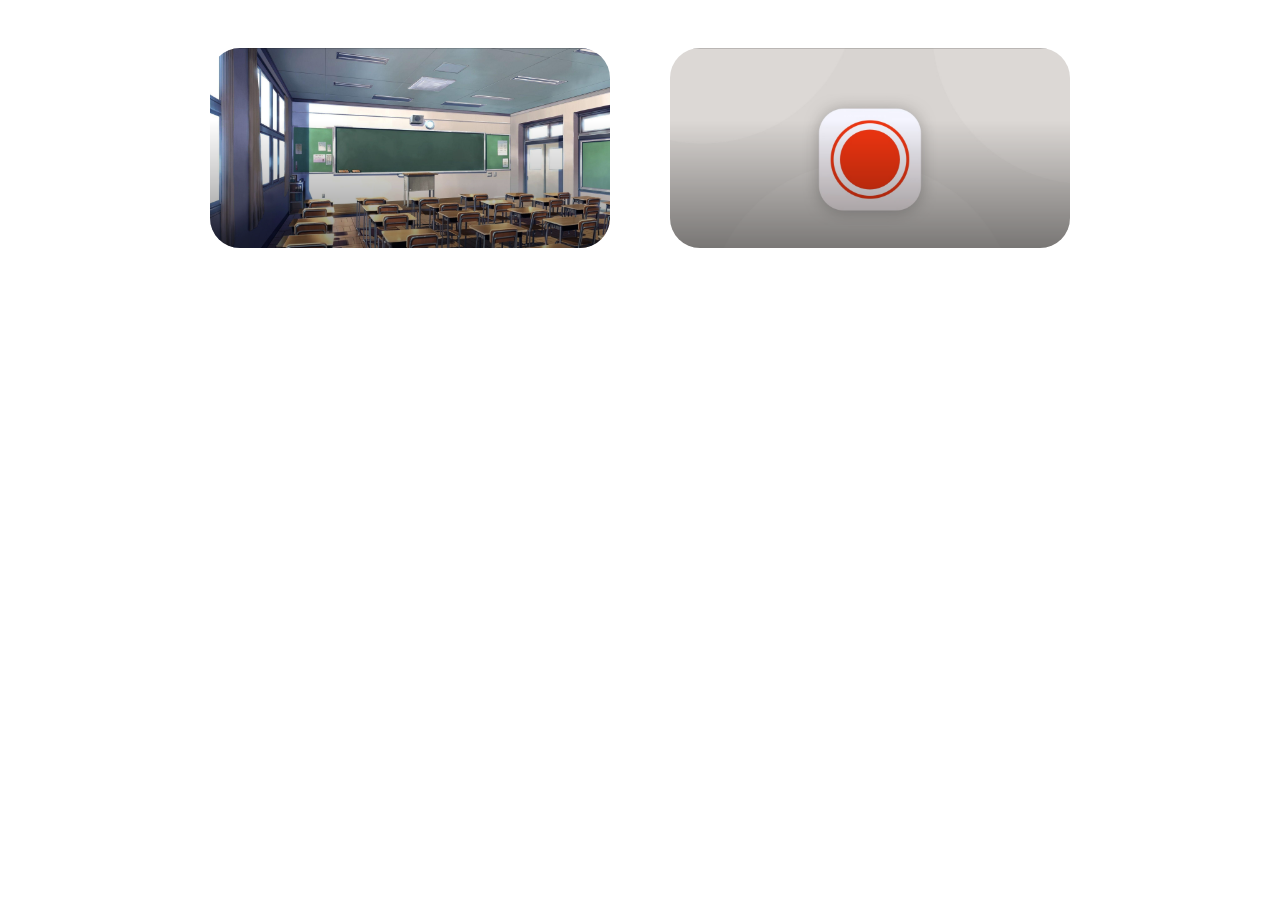
<file: index.html>
<!DOCTYPE html>
<html lang="fa-IR">
<head>
    <meta charset="UTF-8">
    <meta name="viewport" content="width=device-width, initial-scale=1.0">
    <link rel="stylesheet" href="style.css">
    <title></title>
</head>
<body>
<div class="flex-link-container">
    <a class="flex-link-item" href="teacher_link.html"><img  src="pictures/2.jpg"><div class="gradiant"></div><div class="text">Teachers</div></a>
    <a class="flex-link-item" href="course-link.html"> <img  src="pictures/1.jpg"><div class="gradiant"></div><div class="text">Records Link</div></a>
</div>

</body>
</html>
</file>
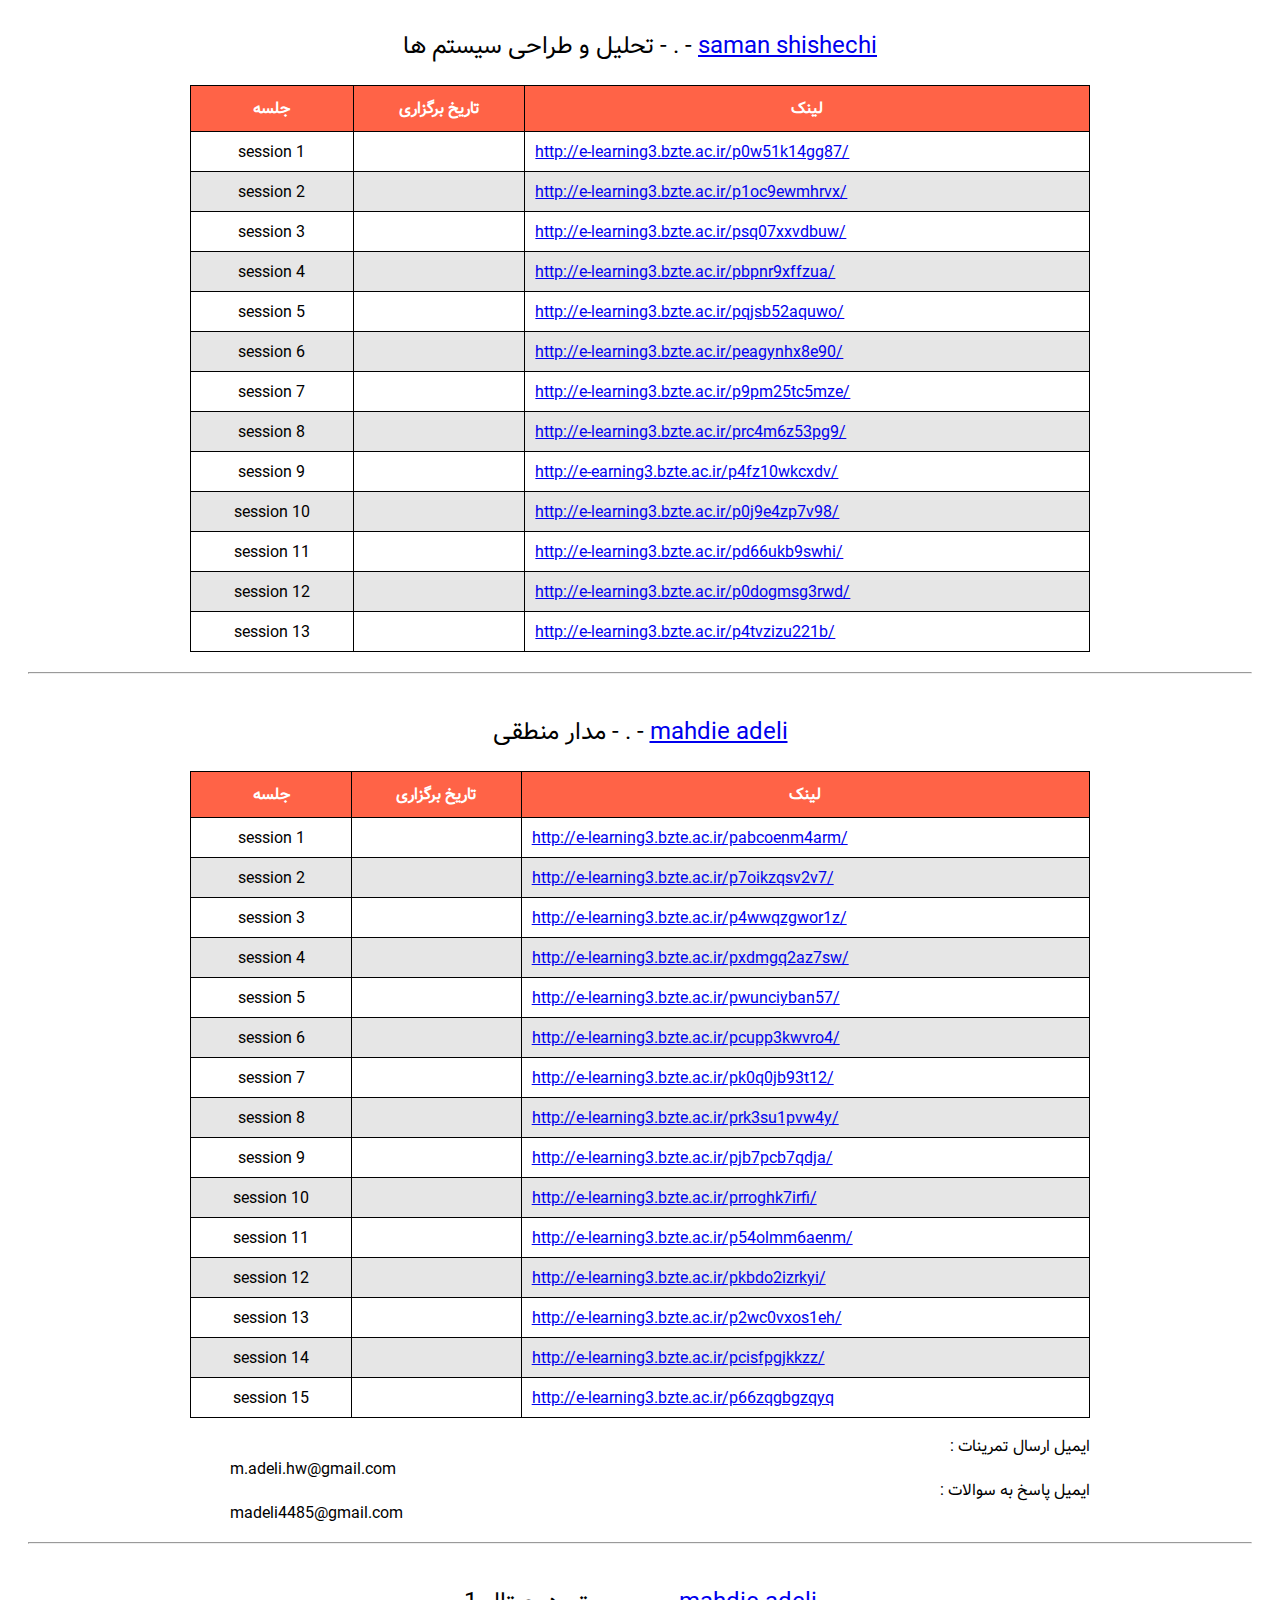
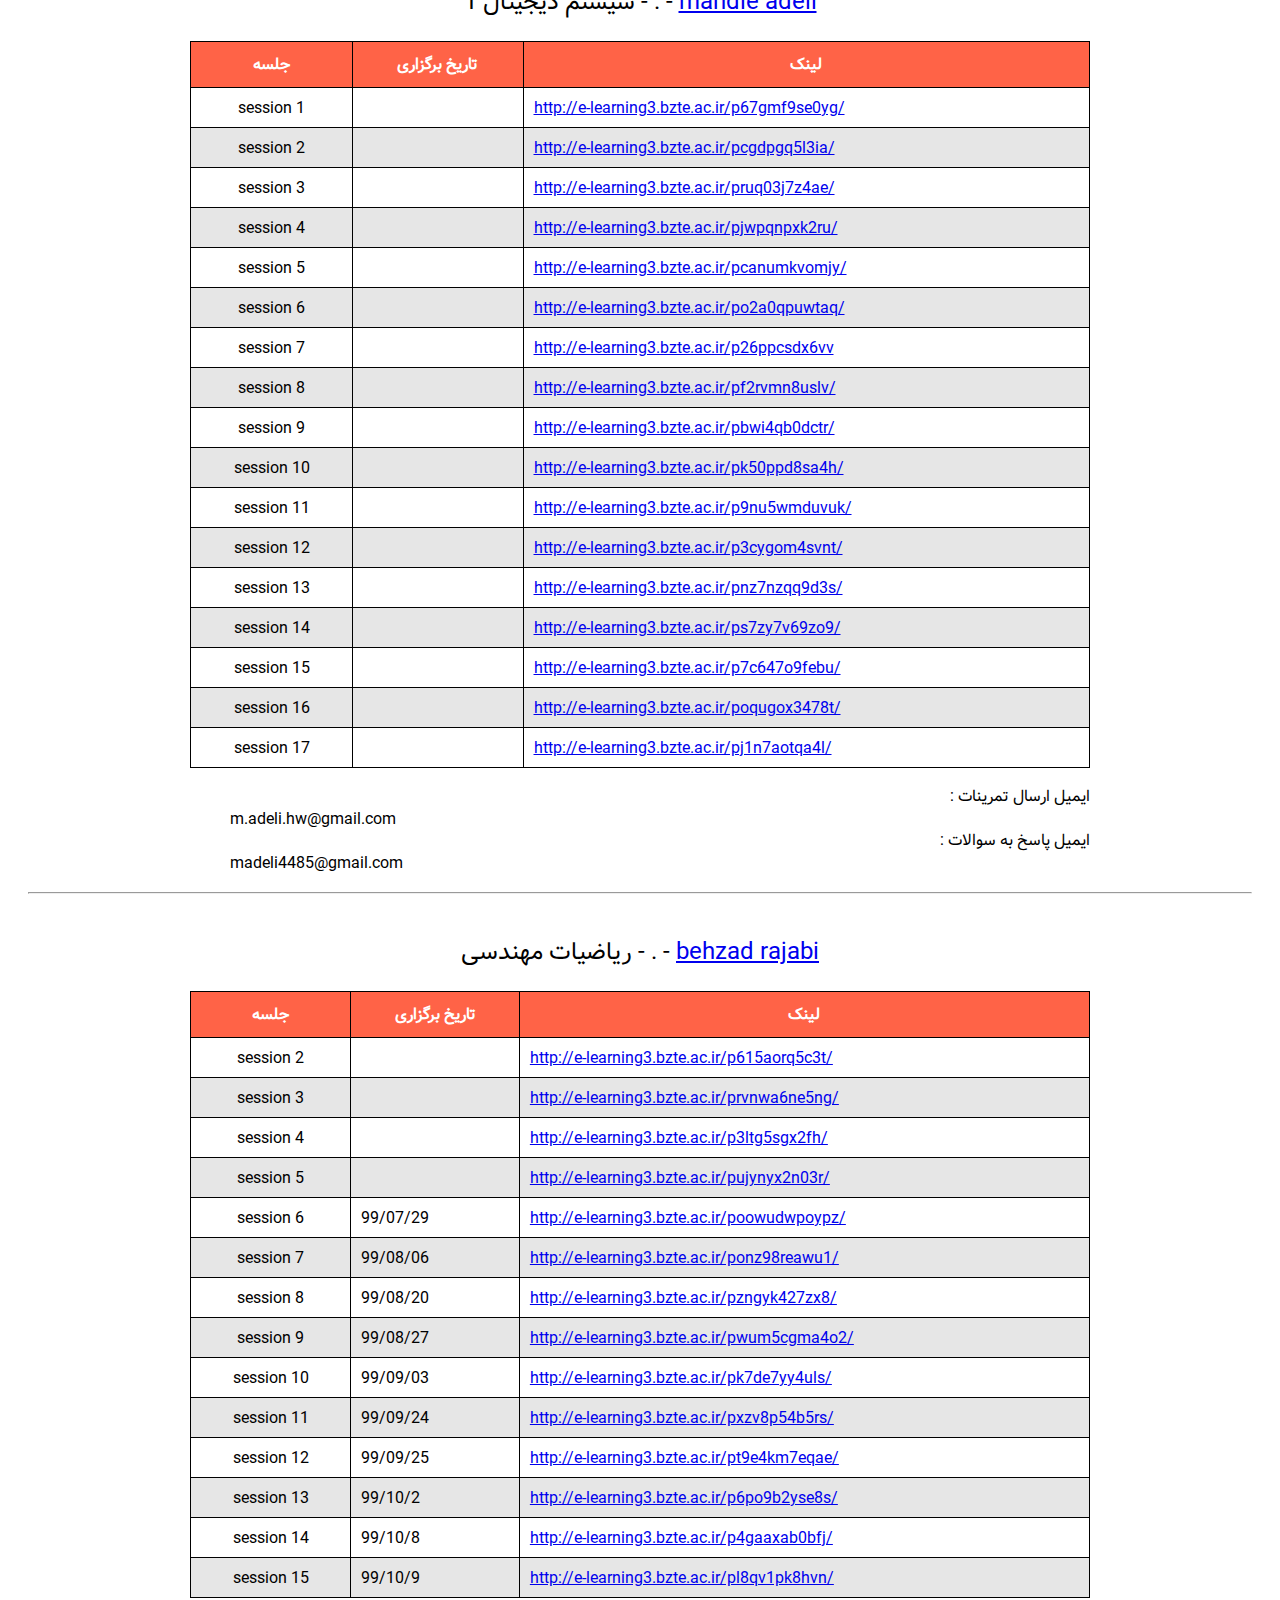
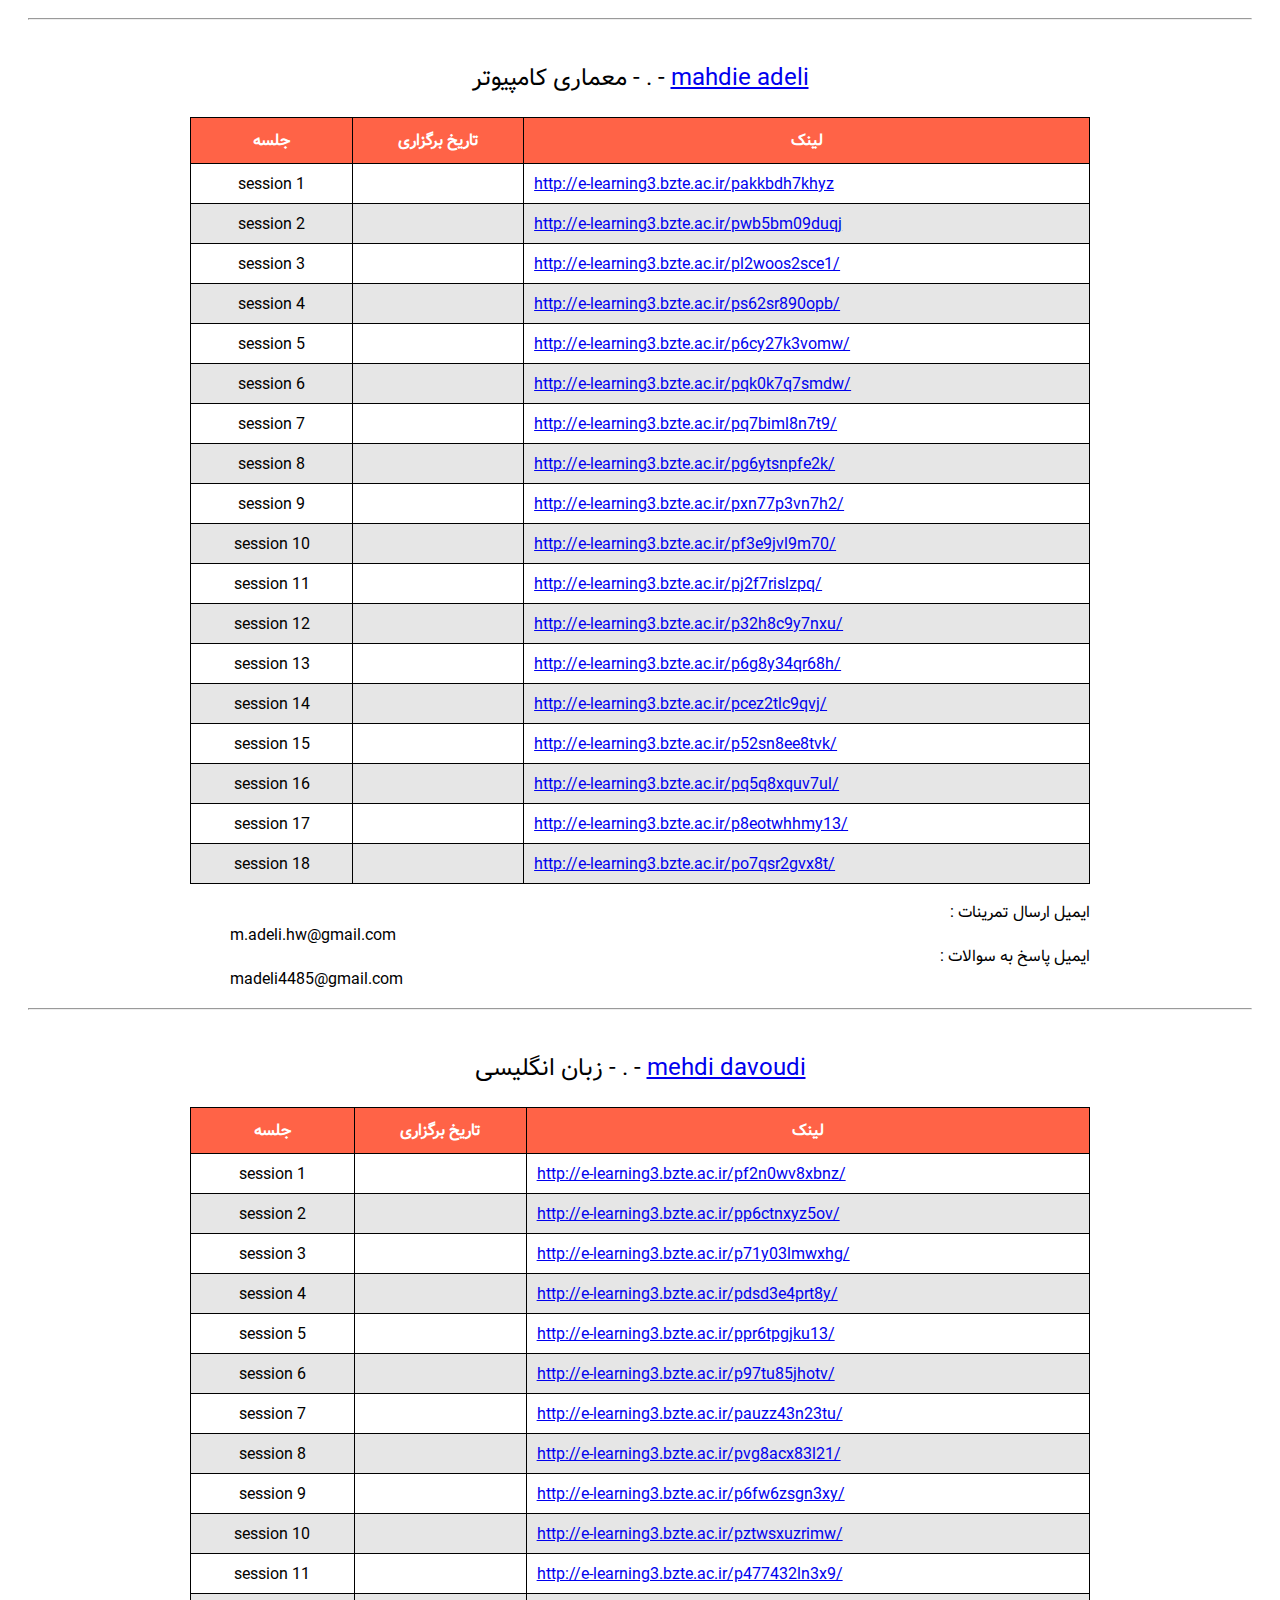
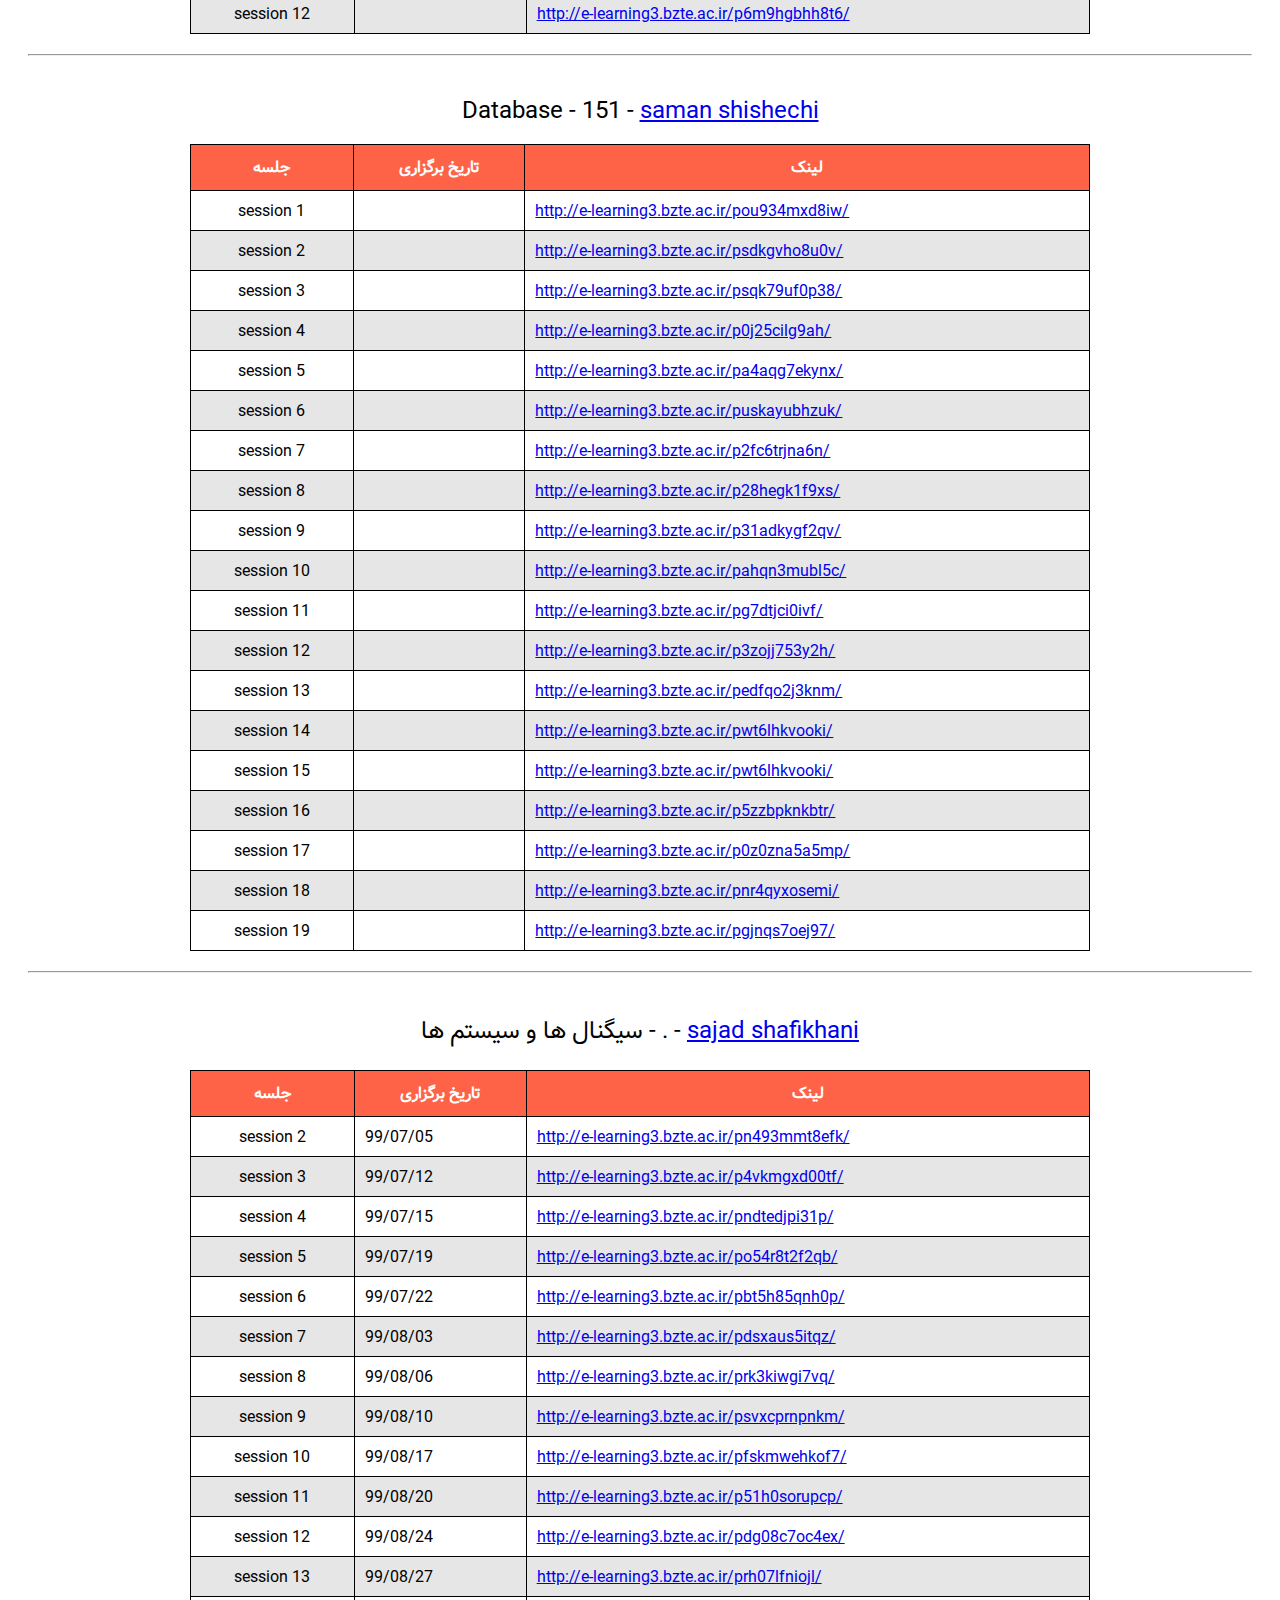
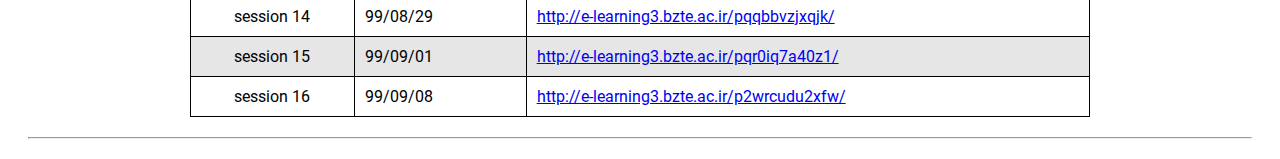
<file: course-link.html>
<!DOCTYPE html>
<html lang="en">
<head>
    <meta charset="UTF-8">
    <meta name="viewport" content="width=device-width, initial-scale=1.0">
    <link rel="stylesheet" href="style.css" type="text/css">
    <title>Teachers Link</title>
</head>
<body>
    <table id='1' ><caption><span class='course-name'>تحلیل  و  طراحی سیستم ها</span> - <span>.</span> - <a href=' http://e-learning3.bzte.ac.ir/samanshishechi/ '><span class='teacher'>saman shishechi </span></a></caption><thead>
    <tr>
        <th>جلسه</th>
        <th>تاریخ برگزاری</th>
        <th>لینک</th>
    </tr>
</thead><tbody><tr>
            <td>session 1</td>
            <td></td>
            <td><a href="http://e-learning3.bzte.ac.ir/p0w51k14gg87/">http://e-learning3.bzte.ac.ir/p0w51k14gg87/</a></td>
        </tr><tr>
            <td>session 2</td>
            <td></td>
            <td><a href="http://e-learning3.bzte.ac.ir/p1oc9ewmhrvx/">http://e-learning3.bzte.ac.ir/p1oc9ewmhrvx/</a></td>
        </tr><tr>
            <td>session 3</td>
            <td></td>
            <td><a href="http://e-learning3.bzte.ac.ir/psq07xxvdbuw/">http://e-learning3.bzte.ac.ir/psq07xxvdbuw/</a></td>
        </tr><tr>
            <td>session 4</td>
            <td></td>
            <td><a href="http://e-learning3.bzte.ac.ir/pbpnr9xffzua/">http://e-learning3.bzte.ac.ir/pbpnr9xffzua/</a></td>
        </tr><tr>
            <td>session 5</td>
            <td></td>
            <td><a href="http://e-learning3.bzte.ac.ir/pqjsb52aquwo/">http://e-learning3.bzte.ac.ir/pqjsb52aquwo/</a></td>
        </tr><tr>
            <td>session 6</td>
            <td></td>
            <td><a href="http://e-learning3.bzte.ac.ir/peagynhx8e90/">http://e-learning3.bzte.ac.ir/peagynhx8e90/</a></td>
        </tr><tr>
            <td>session 7</td>
            <td></td>
            <td><a href="http://e-learning3.bzte.ac.ir/p9pm25tc5mze/">http://e-learning3.bzte.ac.ir/p9pm25tc5mze/</a></td>
        </tr><tr>
            <td>session 8</td>
            <td></td>
            <td><a href="http://e-learning3.bzte.ac.ir/prc4m6z53pg9/">http://e-learning3.bzte.ac.ir/prc4m6z53pg9/</a></td>
        </tr><tr>
            <td>session 9</td>
            <td></td>
            <td><a href="http://e-earning3.bzte.ac.ir/p4fz10wkcxdv/">http://e-earning3.bzte.ac.ir/p4fz10wkcxdv/</a></td>
        </tr><tr>
            <td>session 10</td>
            <td></td>
            <td><a href="http://e-learning3.bzte.ac.ir/p0j9e4zp7v98/">http://e-learning3.bzte.ac.ir/p0j9e4zp7v98/</a></td>
        </tr><tr>
            <td>session 11</td>
            <td></td>
            <td><a href="http://e-learning3.bzte.ac.ir/pd66ukb9swhi/">http://e-learning3.bzte.ac.ir/pd66ukb9swhi/</a></td>
        </tr><tr>
            <td>session 12</td>
            <td></td>
            <td><a href="http://e-learning3.bzte.ac.ir/p0dogmsg3rwd/">http://e-learning3.bzte.ac.ir/p0dogmsg3rwd/</a></td>
        </tr><tr>
            <td>session 13</td>
            <td></td>
            <td><a href="http://e-learning3.bzte.ac.ir/p4tvzizu221b/">http://e-learning3.bzte.ac.ir/p4tvzizu221b/</a></td>
        </tr></tbody></table><hr><table id='2' ><caption><span class='course-name'>مدار منطقی</span> - <span>.</span> - <a href=' http://e-learning3.bzte.ac.ir/mahdieadeli/'><span class='teacher'>mahdie adeli </span></a></caption><thead>
    <tr>
        <th>جلسه</th>
        <th>تاریخ برگزاری</th>
        <th>لینک</th>
    </tr>
</thead><tbody><tr>
            <td>session 1</td>
            <td></td>
            <td><a href="http://e-learning3.bzte.ac.ir/pabcoenm4arm/">http://e-learning3.bzte.ac.ir/pabcoenm4arm/</a></td>
        </tr><tr>
            <td>session 2</td>
            <td></td>
            <td><a href="http://e-learning3.bzte.ac.ir/p7oikzqsv2v7/">http://e-learning3.bzte.ac.ir/p7oikzqsv2v7/</a></td>
        </tr><tr>
            <td>session 3</td>
            <td></td>
            <td><a href="http://e-learning3.bzte.ac.ir/p4wwqzgwor1z/">http://e-learning3.bzte.ac.ir/p4wwqzgwor1z/</a></td>
        </tr><tr>
            <td>session 4</td>
            <td></td>
            <td><a href="http://e-learning3.bzte.ac.ir/pxdmgq2az7sw/">http://e-learning3.bzte.ac.ir/pxdmgq2az7sw/</a></td>
        </tr><tr>
            <td>session 5</td>
            <td></td>
            <td><a href="http://e-learning3.bzte.ac.ir/pwunciyban57/">http://e-learning3.bzte.ac.ir/pwunciyban57/</a></td>
        </tr><tr>
            <td>session 6</td>
            <td></td>
            <td><a href="http://e-learning3.bzte.ac.ir/pcupp3kwvro4/">http://e-learning3.bzte.ac.ir/pcupp3kwvro4/</a></td>
        </tr><tr>
            <td>session 7</td>
            <td></td>
            <td><a href="http://e-learning3.bzte.ac.ir/pk0q0jb93t12/">http://e-learning3.bzte.ac.ir/pk0q0jb93t12/</a></td>
        </tr><tr>
            <td>session 8</td>
            <td></td>
            <td><a href="http://e-learning3.bzte.ac.ir/prk3su1pvw4y/">http://e-learning3.bzte.ac.ir/prk3su1pvw4y/</a></td>
        </tr><tr>
            <td>session 9</td>
            <td></td>
            <td><a href="http://e-learning3.bzte.ac.ir/pjb7pcb7qdja/">http://e-learning3.bzte.ac.ir/pjb7pcb7qdja/</a></td>
        </tr><tr>
            <td>session 10</td>
            <td></td>
            <td><a href="http://e-learning3.bzte.ac.ir/prroghk7irfi/">http://e-learning3.bzte.ac.ir/prroghk7irfi/</a></td>
        </tr><tr>
            <td>session 11</td>
            <td></td>
            <td><a href="http://e-learning3.bzte.ac.ir/p54olmm6aenm/">http://e-learning3.bzte.ac.ir/p54olmm6aenm/</a></td>
        </tr><tr>
            <td>session 12</td>
            <td></td>
            <td><a href="http://e-learning3.bzte.ac.ir/pkbdo2izrkyi/">http://e-learning3.bzte.ac.ir/pkbdo2izrkyi/</a></td>
        </tr><tr>
            <td>session 13</td>
            <td></td>
            <td><a href="http://e-learning3.bzte.ac.ir/p2wc0vxos1eh/">http://e-learning3.bzte.ac.ir/p2wc0vxos1eh/</a></td>
        </tr><tr>
            <td>session 14</td>
            <td></td>
            <td><a href="http://e-learning3.bzte.ac.ir/pcisfpgjkkzz/">http://e-learning3.bzte.ac.ir/pcisfpgjkkzz/</a></td>
        </tr><tr>
            <td>session 15</td>
            <td></td>
            <td><a href="http://e-learning3.bzte.ac.ir/p66zqgbgzqyq">http://e-learning3.bzte.ac.ir/p66zqgbgzqyq</a></td>
        </tr></tbody></table><div class='tfoot'><dl><dt dir='rtl' >ایمیل ارسال تمرینات  :</dt><dd> m.adeli.hw@gmail.com </dd><dt dir='rtl' > ايميل پاسخ به سوالات  :</dt><dd> madeli4485@gmail.com</dd></dl></div><hr><table id='3' ><caption><span class='course-name'>سیستم دیجیتال 1</span> - <span>.</span> - <a href=' http://e-learning3.bzte.ac.ir/mahdieadeli/'><span class='teacher'>mahdie adeli </span></a></caption><thead>
    <tr>
        <th>جلسه</th>
        <th>تاریخ برگزاری</th>
        <th>لینک</th>
    </tr>
</thead><tbody><tr>
            <td>session 1</td>
            <td></td>
            <td><a href="http://e-learning3.bzte.ac.ir/p67gmf9se0yg/">http://e-learning3.bzte.ac.ir/p67gmf9se0yg/</a></td>
        </tr><tr>
            <td>session 2</td>
            <td></td>
            <td><a href="http://e-learning3.bzte.ac.ir/pcgdpgq5l3ia/">http://e-learning3.bzte.ac.ir/pcgdpgq5l3ia/</a></td>
        </tr><tr>
            <td>session 3</td>
            <td></td>
            <td><a href="http://e-learning3.bzte.ac.ir/pruq03j7z4ae/">http://e-learning3.bzte.ac.ir/pruq03j7z4ae/</a></td>
        </tr><tr>
            <td>session 4</td>
            <td></td>
            <td><a href="http://e-learning3.bzte.ac.ir/pjwpqnpxk2ru/">http://e-learning3.bzte.ac.ir/pjwpqnpxk2ru/</a></td>
        </tr><tr>
            <td>session 5</td>
            <td></td>
            <td><a href="http://e-learning3.bzte.ac.ir/pcanumkvomjy/">http://e-learning3.bzte.ac.ir/pcanumkvomjy/</a></td>
        </tr><tr>
            <td>session 6</td>
            <td></td>
            <td><a href="http://e-learning3.bzte.ac.ir/po2a0qpuwtaq/">http://e-learning3.bzte.ac.ir/po2a0qpuwtaq/</a></td>
        </tr><tr>
            <td>session 7</td>
            <td></td>
            <td><a href="http://e-learning3.bzte.ac.ir/p26ppcsdx6vv">http://e-learning3.bzte.ac.ir/p26ppcsdx6vv</a></td>
        </tr><tr>
            <td>session 8</td>
            <td></td>
            <td><a href="http://e-learning3.bzte.ac.ir/pf2rvmn8uslv/">http://e-learning3.bzte.ac.ir/pf2rvmn8uslv/</a></td>
        </tr><tr>
            <td>session 9</td>
            <td></td>
            <td><a href="http://e-learning3.bzte.ac.ir/pbwi4qb0dctr/">http://e-learning3.bzte.ac.ir/pbwi4qb0dctr/</a></td>
        </tr><tr>
            <td>session 10</td>
            <td></td>
            <td><a href="http://e-learning3.bzte.ac.ir/pk50ppd8sa4h/">http://e-learning3.bzte.ac.ir/pk50ppd8sa4h/</a></td>
        </tr><tr>
            <td>session 11</td>
            <td></td>
            <td><a href="http://e-learning3.bzte.ac.ir/p9nu5wmduvuk/">http://e-learning3.bzte.ac.ir/p9nu5wmduvuk/</a></td>
        </tr><tr>
            <td>session 12</td>
            <td></td>
            <td><a href="http://e-learning3.bzte.ac.ir/p3cygom4svnt/">http://e-learning3.bzte.ac.ir/p3cygom4svnt/</a></td>
        </tr><tr>
            <td>session 13</td>
            <td></td>
            <td><a href="http://e-learning3.bzte.ac.ir/pnz7nzqq9d3s/">http://e-learning3.bzte.ac.ir/pnz7nzqq9d3s/</a></td>
        </tr><tr>
            <td>session 14</td>
            <td></td>
            <td><a href="http://e-learning3.bzte.ac.ir/ps7zy7v69zo9/">http://e-learning3.bzte.ac.ir/ps7zy7v69zo9/</a></td>
        </tr><tr>
            <td>session 15</td>
            <td></td>
            <td><a href="http://e-learning3.bzte.ac.ir/p7c647o9febu/">http://e-learning3.bzte.ac.ir/p7c647o9febu/</a></td>
        </tr><tr>
            <td>session 16</td>
            <td></td>
            <td><a href="http://e-learning3.bzte.ac.ir/poqugox3478t/">http://e-learning3.bzte.ac.ir/poqugox3478t/</a></td>
        </tr><tr>
            <td>session 17</td>
            <td></td>
            <td><a href="http://e-learning3.bzte.ac.ir/pj1n7aotqa4l/">http://e-learning3.bzte.ac.ir/pj1n7aotqa4l/</a></td>
        </tr></tbody></table><div class='tfoot'><dl><dt dir='rtl' >ایمیل ارسال تمرینات  :</dt><dd> m.adeli.hw@gmail.com </dd><dt dir='rtl' > ايميل پاسخ به سوالات  :</dt><dd> madeli4485@gmail.com</dd></dl></div><hr><table id='4' ><caption><span class='course-name'>ریاضیات مهندسی</span> - <span>.</span> - <a href=' http://e-learning3.bzte.ac.ir/behzadrajabi/'><span class='teacher'>behzad rajabi </span></a></caption><thead>
    <tr>
        <th>جلسه</th>
        <th>تاریخ برگزاری</th>
        <th>لینک</th>
    </tr>
</thead><tbody><tr>
            <td>session 2</td>
            <td></td>
            <td><a href="http://e-learning3.bzte.ac.ir/p615aorq5c3t/">http://e-learning3.bzte.ac.ir/p615aorq5c3t/</a></td>
        </tr><tr>
            <td>session 3</td>
            <td></td>
            <td><a href="http://e-learning3.bzte.ac.ir/prvnwa6ne5ng/">http://e-learning3.bzte.ac.ir/prvnwa6ne5ng/</a></td>
        </tr><tr>
            <td>session 4</td>
            <td></td>
            <td><a href="http://e-learning3.bzte.ac.ir/p3ltg5sgx2fh/">http://e-learning3.bzte.ac.ir/p3ltg5sgx2fh/</a></td>
        </tr><tr>
            <td>session 5</td>
            <td></td>
            <td><a href="http://e-learning3.bzte.ac.ir/pujynyx2n03r/">http://e-learning3.bzte.ac.ir/pujynyx2n03r/</a></td>
        </tr><tr>
            <td>session 6</td>
            <td>99/07/29</td>
            <td><a href="http://e-learning3.bzte.ac.ir/poowudwpoypz/">http://e-learning3.bzte.ac.ir/poowudwpoypz/</a></td>
        </tr><tr>
            <td>session 7</td>
            <td>99/08/06</td>
            <td><a href="http://e-learning3.bzte.ac.ir/ponz98reawu1/">http://e-learning3.bzte.ac.ir/ponz98reawu1/</a></td>
        </tr><tr>
            <td>session 8</td>
            <td>99/08/20</td>
            <td><a href="http://e-learning3.bzte.ac.ir/pzngyk427zx8/">http://e-learning3.bzte.ac.ir/pzngyk427zx8/</a></td>
        </tr><tr>
            <td>session 9</td>
            <td>99/08/27</td>
            <td><a href="http://e-learning3.bzte.ac.ir/pwum5cgma4o2/">http://e-learning3.bzte.ac.ir/pwum5cgma4o2/</a></td>
        </tr><tr>
            <td>session 10</td>
            <td>99/09/03</td>
            <td><a href="http://e-learning3.bzte.ac.ir/pk7de7yy4uls/">http://e-learning3.bzte.ac.ir/pk7de7yy4uls/</a></td>
        </tr><tr>
            <td>session 11</td>
            <td>99/09/24</td>
            <td><a href="http://e-learning3.bzte.ac.ir/pxzv8p54b5rs/">http://e-learning3.bzte.ac.ir/pxzv8p54b5rs/</a></td>
        </tr><tr>
            <td>session 12</td>
            <td>99/09/25</td>
            <td><a href="http://e-learning3.bzte.ac.ir/pt9e4km7eqae/">http://e-learning3.bzte.ac.ir/pt9e4km7eqae/</a></td>
        </tr><tr>
            <td>session 13</td>
            <td>99/10/2</td>
            <td><a href="http://e-learning3.bzte.ac.ir/p6po9b2yse8s/">http://e-learning3.bzte.ac.ir/p6po9b2yse8s/</a></td>
        </tr><tr>
            <td>session 14</td>
            <td>99/10/8</td>
            <td><a href="http://e-learning3.bzte.ac.ir/p4gaaxab0bfj/">http://e-learning3.bzte.ac.ir/p4gaaxab0bfj/</a></td>
        </tr><tr>
            <td>session 15</td>
            <td>99/10/9</td>
            <td><a href="http://e-learning3.bzte.ac.ir/pl8qv1pk8hvn/">http://e-learning3.bzte.ac.ir/pl8qv1pk8hvn/</a></td>
        </tr></tbody></table><hr><table id='5' ><caption><span class='course-name'>معماری کامپیوتر</span> - <span>.</span> - <a href=' http://e-learning3.bzte.ac.ir/mahdieadeli/'><span class='teacher'>mahdie adeli </span></a></caption><thead>
    <tr>
        <th>جلسه</th>
        <th>تاریخ برگزاری</th>
        <th>لینک</th>
    </tr>
</thead><tbody><tr>
            <td>session 1</td>
            <td></td>
            <td><a href="http://e-learning3.bzte.ac.ir/pakkbdh7khyz">http://e-learning3.bzte.ac.ir/pakkbdh7khyz</a></td>
        </tr><tr>
            <td>session 2</td>
            <td></td>
            <td><a href="http://e-learning3.bzte.ac.ir/pwb5bm09duqj">http://e-learning3.bzte.ac.ir/pwb5bm09duqj</a></td>
        </tr><tr>
            <td>session 3</td>
            <td></td>
            <td><a href="http://e-learning3.bzte.ac.ir/pl2woos2sce1/">http://e-learning3.bzte.ac.ir/pl2woos2sce1/</a></td>
        </tr><tr>
            <td>session 4</td>
            <td></td>
            <td><a href="http://e-learning3.bzte.ac.ir/ps62sr890opb/">http://e-learning3.bzte.ac.ir/ps62sr890opb/</a></td>
        </tr><tr>
            <td>session 5</td>
            <td></td>
            <td><a href="http://e-learning3.bzte.ac.ir/p6cy27k3vomw/">http://e-learning3.bzte.ac.ir/p6cy27k3vomw/</a></td>
        </tr><tr>
            <td>session 6</td>
            <td></td>
            <td><a href="http://e-learning3.bzte.ac.ir/pqk0k7q7smdw/">http://e-learning3.bzte.ac.ir/pqk0k7q7smdw/</a></td>
        </tr><tr>
            <td>session 7</td>
            <td></td>
            <td><a href="http://e-learning3.bzte.ac.ir/pq7biml8n7t9/">http://e-learning3.bzte.ac.ir/pq7biml8n7t9/</a></td>
        </tr><tr>
            <td>session 8</td>
            <td></td>
            <td><a href="http://e-learning3.bzte.ac.ir/pg6ytsnpfe2k/">http://e-learning3.bzte.ac.ir/pg6ytsnpfe2k/</a></td>
        </tr><tr>
            <td>session 9</td>
            <td></td>
            <td><a href="http://e-learning3.bzte.ac.ir/pxn77p3vn7h2/">http://e-learning3.bzte.ac.ir/pxn77p3vn7h2/</a></td>
        </tr><tr>
            <td>session 10</td>
            <td></td>
            <td><a href="http://e-learning3.bzte.ac.ir/pf3e9jvl9m70/">http://e-learning3.bzte.ac.ir/pf3e9jvl9m70/</a></td>
        </tr><tr>
            <td>session 11</td>
            <td></td>
            <td><a href="http://e-learning3.bzte.ac.ir/pj2f7rislzpq/">http://e-learning3.bzte.ac.ir/pj2f7rislzpq/</a></td>
        </tr><tr>
            <td>session 12</td>
            <td></td>
            <td><a href="http://e-learning3.bzte.ac.ir/p32h8c9y7nxu/">http://e-learning3.bzte.ac.ir/p32h8c9y7nxu/</a></td>
        </tr><tr>
            <td>session 13</td>
            <td></td>
            <td><a href="http://e-learning3.bzte.ac.ir/p6g8y34qr68h/">http://e-learning3.bzte.ac.ir/p6g8y34qr68h/</a></td>
        </tr><tr>
            <td>session 14</td>
            <td></td>
            <td><a href="http://e-learning3.bzte.ac.ir/pcez2tlc9qvj/">http://e-learning3.bzte.ac.ir/pcez2tlc9qvj/</a></td>
        </tr><tr>
            <td>session 15</td>
            <td></td>
            <td><a href="http://e-learning3.bzte.ac.ir/p52sn8ee8tvk/">http://e-learning3.bzte.ac.ir/p52sn8ee8tvk/</a></td>
        </tr><tr>
            <td>session 16</td>
            <td></td>
            <td><a href="http://e-learning3.bzte.ac.ir/pq5q8xquv7ul/">http://e-learning3.bzte.ac.ir/pq5q8xquv7ul/</a></td>
        </tr><tr>
            <td>session 17</td>
            <td></td>
            <td><a href="http://e-learning3.bzte.ac.ir/p8eotwhhmy13/">http://e-learning3.bzte.ac.ir/p8eotwhhmy13/</a></td>
        </tr><tr>
            <td>session 18</td>
            <td></td>
            <td><a href="http://e-learning3.bzte.ac.ir/po7qsr2gvx8t/">http://e-learning3.bzte.ac.ir/po7qsr2gvx8t/</a></td>
        </tr></tbody></table><div class='tfoot'><dl><dt dir='rtl' >ایمیل ارسال تمرینات  :</dt><dd> m.adeli.hw@gmail.com </dd><dt dir='rtl' > ايميل پاسخ به سوالات  :</dt><dd> madeli4485@gmail.com</dd></dl></div><hr><table id='6' ><caption><span class='course-name'>زبان انگلیسی</span> - <span>.</span> - <a href=' http://e-learning3.bzte.ac.ir/mehdidavoudi/'><span class='teacher'>mehdi davoudi </span></a></caption><thead>
    <tr>
        <th>جلسه</th>
        <th>تاریخ برگزاری</th>
        <th>لینک</th>
    </tr>
</thead><tbody><tr>
            <td>session 1</td>
            <td></td>
            <td><a href="http://e-learning3.bzte.ac.ir/pf2n0wv8xbnz/">http://e-learning3.bzte.ac.ir/pf2n0wv8xbnz/</a></td>
        </tr><tr>
            <td>session 2</td>
            <td></td>
            <td><a href="http://e-learning3.bzte.ac.ir/pp6ctnxyz5ov/">http://e-learning3.bzte.ac.ir/pp6ctnxyz5ov/</a></td>
        </tr><tr>
            <td>session 3</td>
            <td></td>
            <td><a href="http://e-learning3.bzte.ac.ir/p71y03lmwxhg/">http://e-learning3.bzte.ac.ir/p71y03lmwxhg/</a></td>
        </tr><tr>
            <td>session 4</td>
            <td></td>
            <td><a href="http://e-learning3.bzte.ac.ir/pdsd3e4prt8y/">http://e-learning3.bzte.ac.ir/pdsd3e4prt8y/</a></td>
        </tr><tr>
            <td>session 5</td>
            <td></td>
            <td><a href="http://e-learning3.bzte.ac.ir/ppr6tpgjku13/">http://e-learning3.bzte.ac.ir/ppr6tpgjku13/</a></td>
        </tr><tr>
            <td>session 6</td>
            <td></td>
            <td><a href="http://e-learning3.bzte.ac.ir/p97tu85jhotv/">http://e-learning3.bzte.ac.ir/p97tu85jhotv/</a></td>
        </tr><tr>
            <td>session 7</td>
            <td></td>
            <td><a href="http://e-learning3.bzte.ac.ir/pauzz43n23tu/">http://e-learning3.bzte.ac.ir/pauzz43n23tu/</a></td>
        </tr><tr>
            <td>session 8</td>
            <td></td>
            <td><a href="http://e-learning3.bzte.ac.ir/pvg8acx83l21/">http://e-learning3.bzte.ac.ir/pvg8acx83l21/</a></td>
        </tr><tr>
            <td>session 9</td>
            <td></td>
            <td><a href="http://e-learning3.bzte.ac.ir/p6fw6zsgn3xy/">http://e-learning3.bzte.ac.ir/p6fw6zsgn3xy/</a></td>
        </tr><tr>
            <td>session 10</td>
            <td></td>
            <td><a href="http://e-learning3.bzte.ac.ir/pztwsxuzrimw/">http://e-learning3.bzte.ac.ir/pztwsxuzrimw/</a></td>
        </tr><tr>
            <td>session 11</td>
            <td></td>
            <td><a href="http://e-learning3.bzte.ac.ir/p477432ln3x9/">http://e-learning3.bzte.ac.ir/p477432ln3x9/</a></td>
        </tr><tr>
            <td>session 12</td>
            <td></td>
            <td><a href="http://e-learning3.bzte.ac.ir/p6m9hgbhh8t6/">http://e-learning3.bzte.ac.ir/p6m9hgbhh8t6/</a></td>
        </tr></tbody></table><hr><table id='7' ><caption><span class='course-name'>Database</span> - <span>151</span> - <a href=' http://e-learning3.bzte.ac.ir/samanshishechi/ '><span class='teacher'>saman shishechi </span></a></caption><thead>
    <tr>
        <th>جلسه</th>
        <th>تاریخ برگزاری</th>
        <th>لینک</th>
    </tr>
</thead><tbody><tr>
            <td>session 1</td>
            <td></td>
            <td><a href="http://e-learning3.bzte.ac.ir/pou934mxd8iw/">http://e-learning3.bzte.ac.ir/pou934mxd8iw/</a></td>
        </tr><tr>
            <td>session 2</td>
            <td></td>
            <td><a href="http://e-learning3.bzte.ac.ir/psdkgvho8u0v/">http://e-learning3.bzte.ac.ir/psdkgvho8u0v/</a></td>
        </tr><tr>
            <td>session 3</td>
            <td></td>
            <td><a href="http://e-learning3.bzte.ac.ir/psqk79uf0p38/">http://e-learning3.bzte.ac.ir/psqk79uf0p38/</a></td>
        </tr><tr>
            <td>session 4</td>
            <td></td>
            <td><a href="http://e-learning3.bzte.ac.ir/p0j25cilg9ah/">http://e-learning3.bzte.ac.ir/p0j25cilg9ah/</a></td>
        </tr><tr>
            <td>session 5</td>
            <td></td>
            <td><a href="http://e-learning3.bzte.ac.ir/pa4aqg7ekynx/">http://e-learning3.bzte.ac.ir/pa4aqg7ekynx/</a></td>
        </tr><tr>
            <td>session 6</td>
            <td></td>
            <td><a href="http://e-learning3.bzte.ac.ir/puskayubhzuk/">http://e-learning3.bzte.ac.ir/puskayubhzuk/</a></td>
        </tr><tr>
            <td>session 7</td>
            <td></td>
            <td><a href="http://e-learning3.bzte.ac.ir/p2fc6trjna6n/">http://e-learning3.bzte.ac.ir/p2fc6trjna6n/</a></td>
        </tr><tr>
            <td>session 8</td>
            <td></td>
            <td><a href="http://e-learning3.bzte.ac.ir/p28hegk1f9xs/">http://e-learning3.bzte.ac.ir/p28hegk1f9xs/</a></td>
        </tr><tr>
            <td>session 9</td>
            <td></td>
            <td><a href="http://e-learning3.bzte.ac.ir/p31adkygf2qv/">http://e-learning3.bzte.ac.ir/p31adkygf2qv/</a></td>
        </tr><tr>
            <td>session 10</td>
            <td></td>
            <td><a href="http://e-learning3.bzte.ac.ir/pahqn3mubl5c/">http://e-learning3.bzte.ac.ir/pahqn3mubl5c/</a></td>
        </tr><tr>
            <td>session 11</td>
            <td></td>
            <td><a href="http://e-learning3.bzte.ac.ir/pg7dtjci0ivf/">http://e-learning3.bzte.ac.ir/pg7dtjci0ivf/</a></td>
        </tr><tr>
            <td>session 12</td>
            <td></td>
            <td><a href="http://e-learning3.bzte.ac.ir/p3zojj753y2h/">http://e-learning3.bzte.ac.ir/p3zojj753y2h/</a></td>
        </tr><tr>
            <td>session 13</td>
            <td></td>
            <td><a href="http://e-learning3.bzte.ac.ir/pedfqo2j3knm/">http://e-learning3.bzte.ac.ir/pedfqo2j3knm/</a></td>
        </tr><tr>
            <td>session 14</td>
            <td></td>
            <td><a href="http://e-learning3.bzte.ac.ir/pwt6lhkvooki/">http://e-learning3.bzte.ac.ir/pwt6lhkvooki/</a></td>
        </tr><tr>
            <td>session 15</td>
            <td></td>
            <td><a href="http://e-learning3.bzte.ac.ir/pwt6lhkvooki/">http://e-learning3.bzte.ac.ir/pwt6lhkvooki/</a></td>
        </tr><tr>
            <td>session 16</td>
            <td></td>
            <td><a href="http://e-learning3.bzte.ac.ir/p5zzbpknkbtr/">http://e-learning3.bzte.ac.ir/p5zzbpknkbtr/</a></td>
        </tr><tr>
            <td>session 17</td>
            <td></td>
            <td><a href="http://e-learning3.bzte.ac.ir/p0z0zna5a5mp/">http://e-learning3.bzte.ac.ir/p0z0zna5a5mp/</a></td>
        </tr><tr>
            <td>session 18</td>
            <td></td>
            <td><a href="http://e-learning3.bzte.ac.ir/pnr4qyxosemi/">http://e-learning3.bzte.ac.ir/pnr4qyxosemi/</a></td>
        </tr><tr>
            <td>session 19</td>
            <td></td>
            <td><a href="http://e-learning3.bzte.ac.ir/pgjnqs7oej97/">http://e-learning3.bzte.ac.ir/pgjnqs7oej97/</a></td>
        </tr></tbody></table><hr><table id='8' ><caption><span class='course-name'>سیگنال ها و سیستم ها</span> - <span>.</span> - <a href='  http://e-learning3.bzte.ac.ir/sajadshafikhani/'><span class='teacher'>sajad shafikhani </span></a></caption><thead>
    <tr>
        <th>جلسه</th>
        <th>تاریخ برگزاری</th>
        <th>لینک</th>
    </tr>
</thead><tbody><tr>
            <td>session 2</td>
            <td>99/07/05</td>
            <td><a href="http://e-learning3.bzte.ac.ir/pn493mmt8efk/">http://e-learning3.bzte.ac.ir/pn493mmt8efk/</a></td>
        </tr><tr>
            <td>session 3</td>
            <td>99/07/12</td>
            <td><a href="http://e-learning3.bzte.ac.ir/p4vkmgxd00tf/">http://e-learning3.bzte.ac.ir/p4vkmgxd00tf/</a></td>
        </tr><tr>
            <td>session 4</td>
            <td>99/07/15</td>
            <td><a href="http://e-learning3.bzte.ac.ir/pndtedjpi31p/">http://e-learning3.bzte.ac.ir/pndtedjpi31p/</a></td>
        </tr><tr>
            <td>session 5</td>
            <td>99/07/19</td>
            <td><a href="http://e-learning3.bzte.ac.ir/po54r8t2f2qb/">http://e-learning3.bzte.ac.ir/po54r8t2f2qb/</a></td>
        </tr><tr>
            <td>session 6</td>
            <td>99/07/22</td>
            <td><a href="http://e-learning3.bzte.ac.ir/pbt5h85qnh0p/">http://e-learning3.bzte.ac.ir/pbt5h85qnh0p/</a></td>
        </tr><tr>
            <td>session 7</td>
            <td>99/08/03</td>
            <td><a href="http://e-learning3.bzte.ac.ir/pdsxaus5itqz/">http://e-learning3.bzte.ac.ir/pdsxaus5itqz/</a></td>
        </tr><tr>
            <td>session 8</td>
            <td>99/08/06</td>
            <td><a href="http://e-learning3.bzte.ac.ir/prk3kiwgi7vq/">http://e-learning3.bzte.ac.ir/prk3kiwgi7vq/</a></td>
        </tr><tr>
            <td>session 9</td>
            <td>99/08/10</td>
            <td><a href="http://e-learning3.bzte.ac.ir/psvxcprnpnkm/">http://e-learning3.bzte.ac.ir/psvxcprnpnkm/</a></td>
        </tr><tr>
            <td>session 10</td>
            <td>99/08/17</td>
            <td><a href="http://e-learning3.bzte.ac.ir/pfskmwehkof7/">http://e-learning3.bzte.ac.ir/pfskmwehkof7/</a></td>
        </tr><tr>
            <td>session 11</td>
            <td>99/08/20</td>
            <td><a href="http://e-learning3.bzte.ac.ir/p51h0sorupcp/">http://e-learning3.bzte.ac.ir/p51h0sorupcp/</a></td>
        </tr><tr>
            <td>session 12</td>
            <td>99/08/24</td>
            <td><a href="http://e-learning3.bzte.ac.ir/pdg08c7oc4ex/">http://e-learning3.bzte.ac.ir/pdg08c7oc4ex/</a></td>
        </tr><tr>
            <td>session 13</td>
            <td>99/08/27</td>
            <td><a href="http://e-learning3.bzte.ac.ir/prh07lfniojl/">http://e-learning3.bzte.ac.ir/prh07lfniojl/</a></td>
        </tr><tr>
            <td>session 14</td>
            <td>99/08/29</td>
            <td><a href="http://e-learning3.bzte.ac.ir/pqqbbvzjxqjk/">http://e-learning3.bzte.ac.ir/pqqbbvzjxqjk/</a></td>
        </tr><tr>
            <td>session 15</td>
            <td>99/09/01</td>
            <td><a href="http://e-learning3.bzte.ac.ir/pqr0iq7a40z1/">http://e-learning3.bzte.ac.ir/pqr0iq7a40z1/</a></td>
        </tr><tr>
            <td>session 16</td>
            <td>99/09/08</td>
            <td><a href="http://e-learning3.bzte.ac.ir/p2wrcudu2xfw/">http://e-learning3.bzte.ac.ir/p2wrcudu2xfw/</a></td>
        </tr></tbody></table><hr>
</body>
</html>
</file>
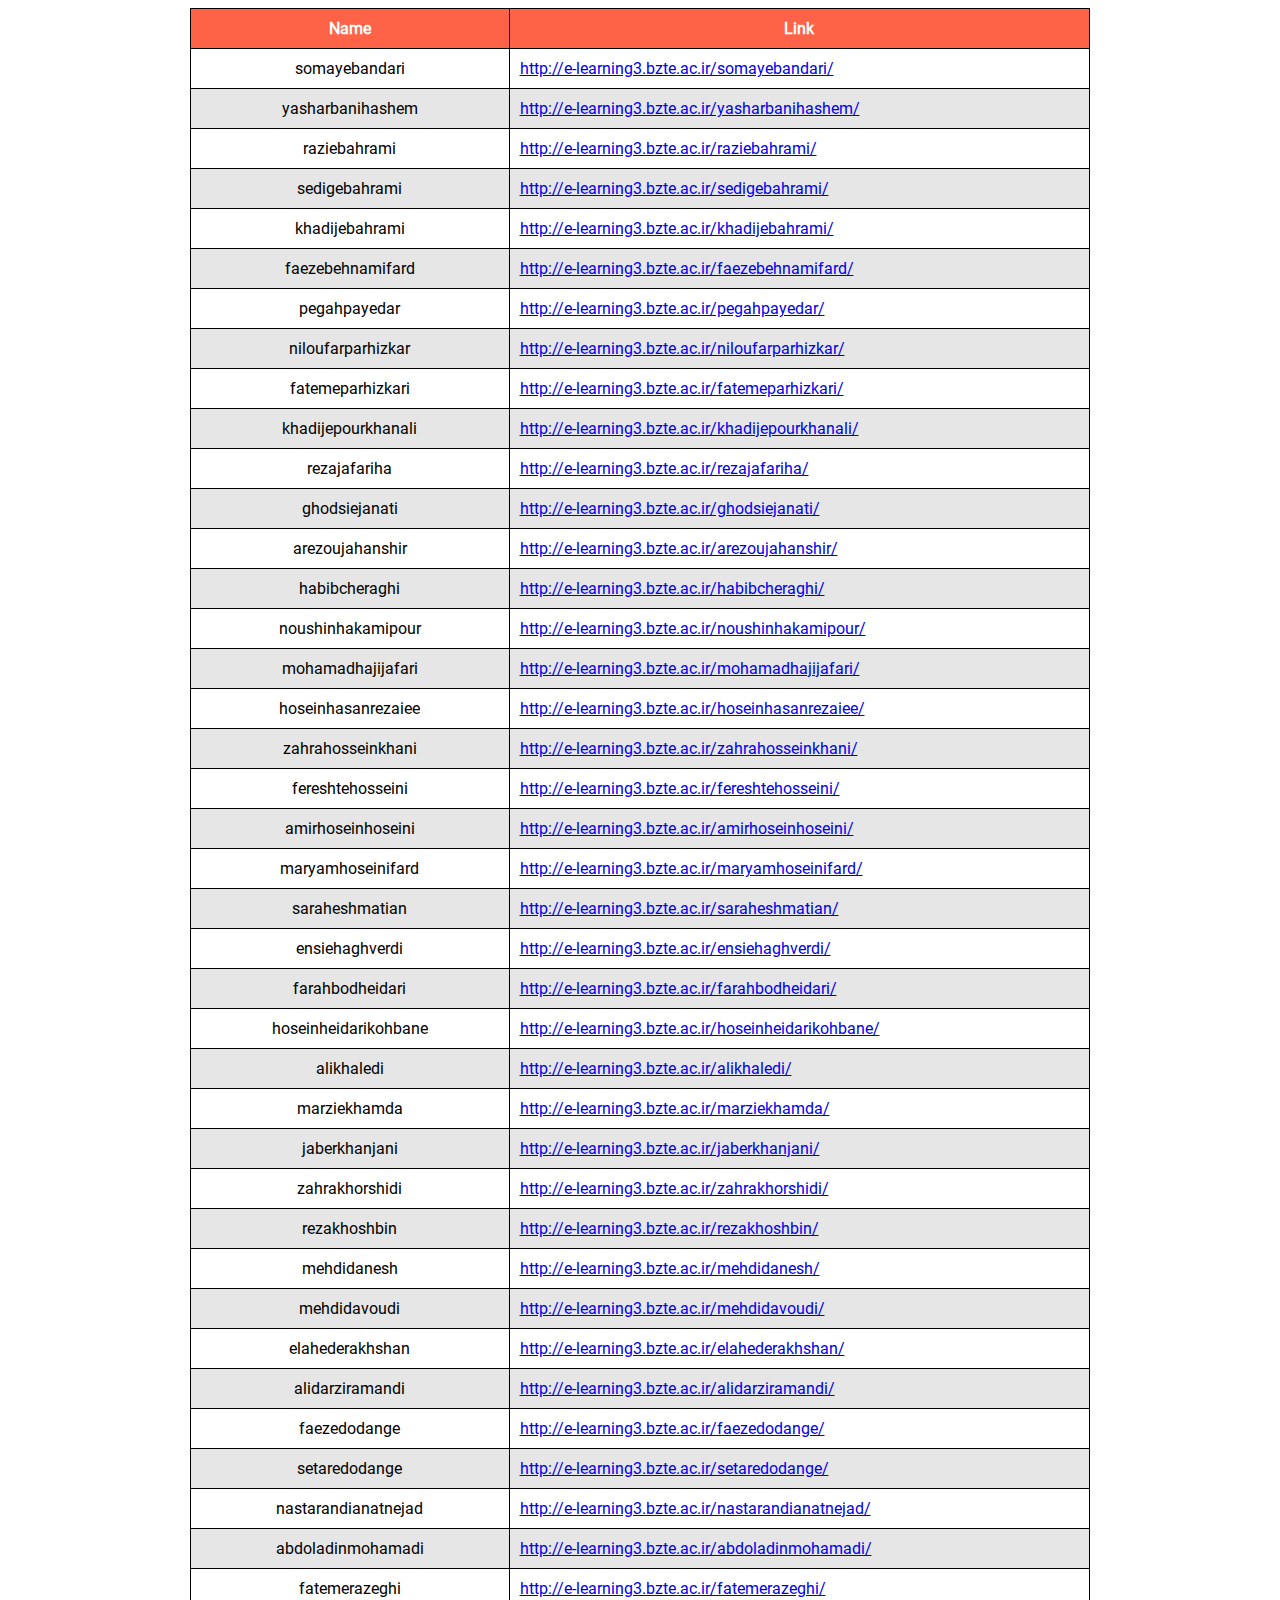
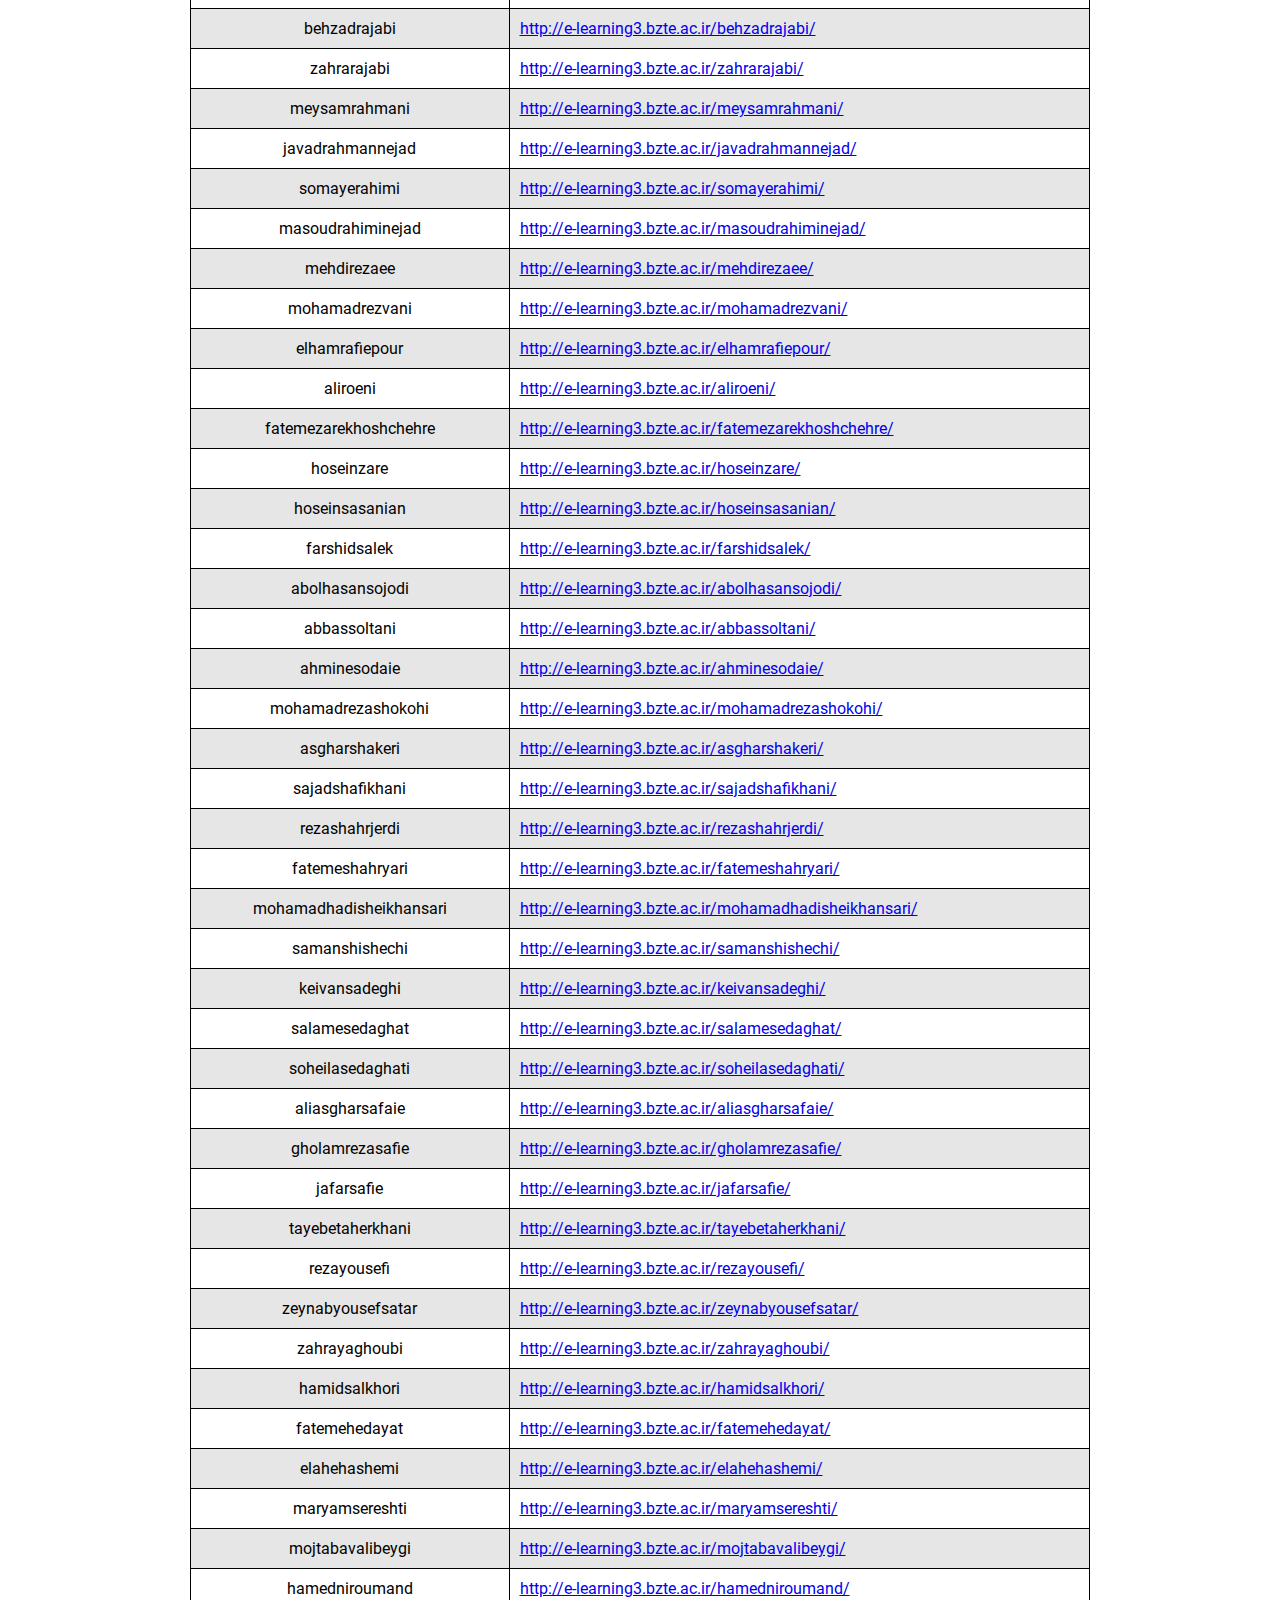
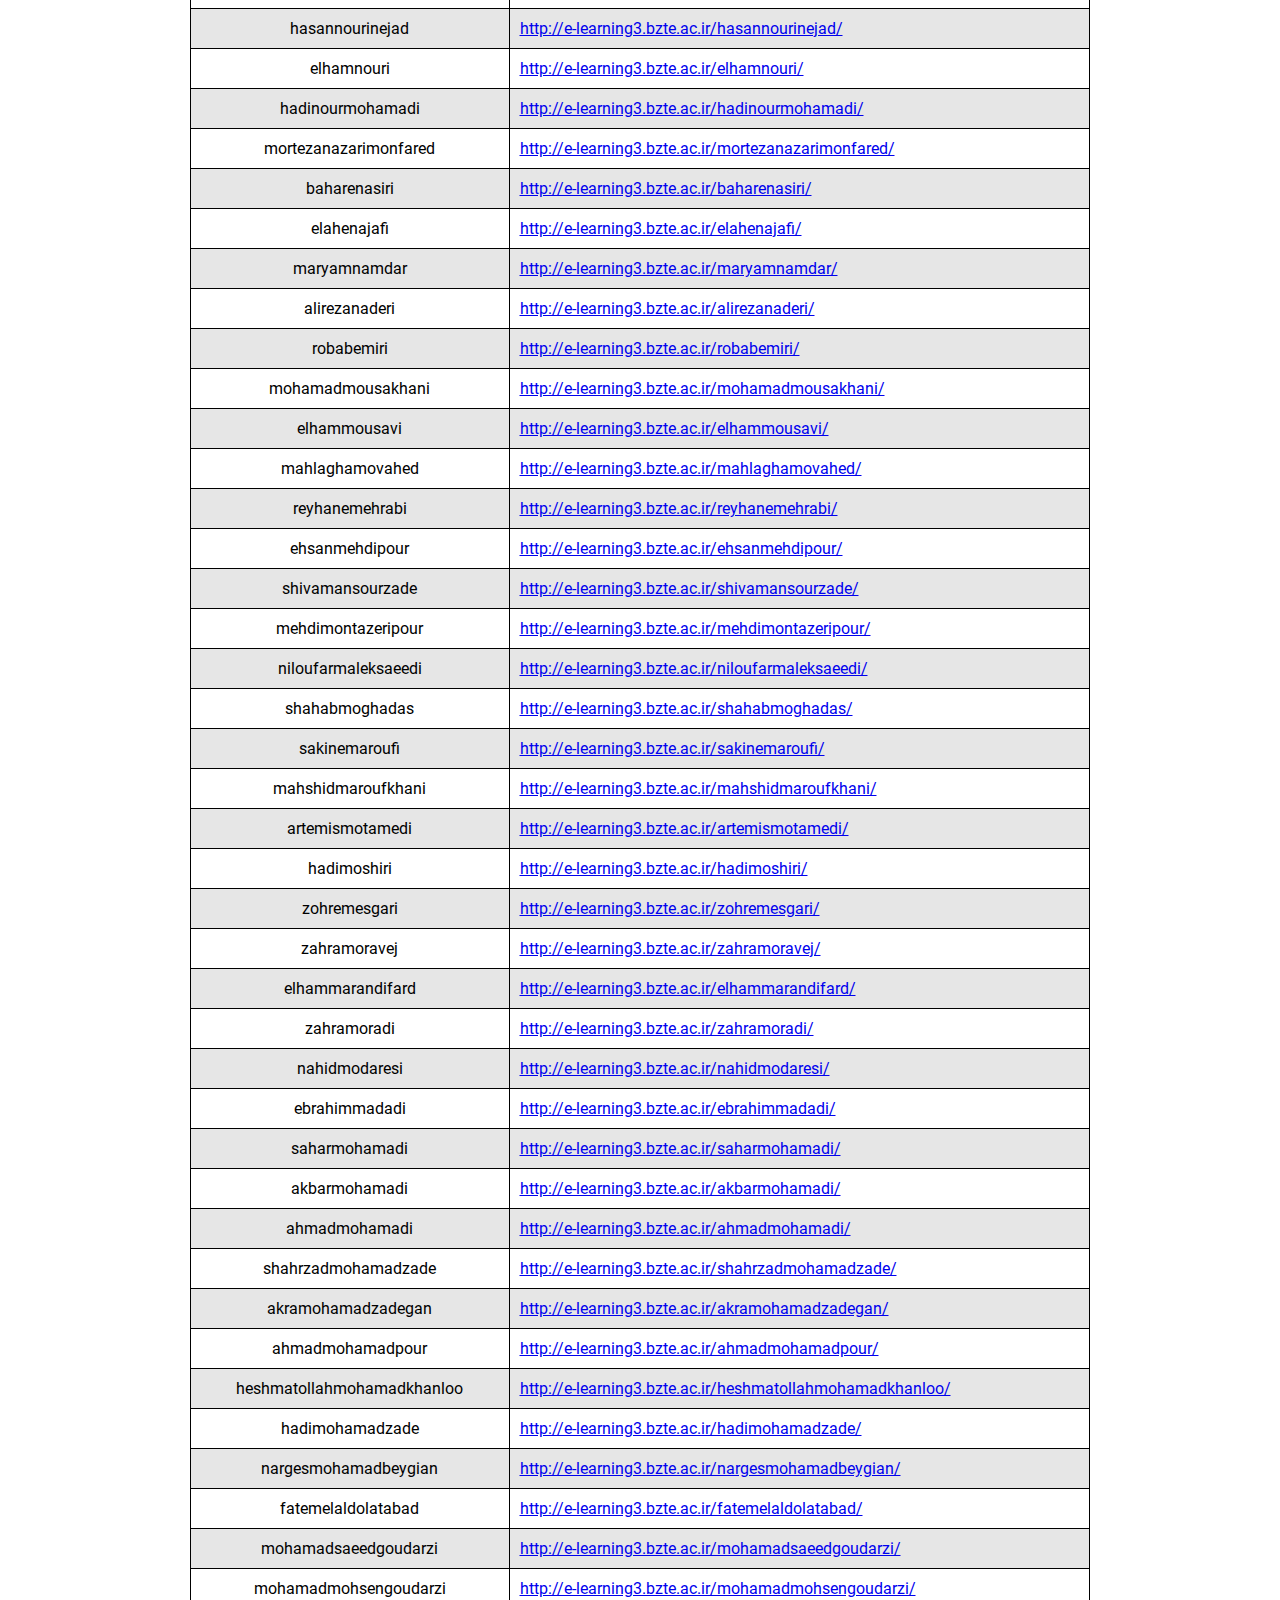
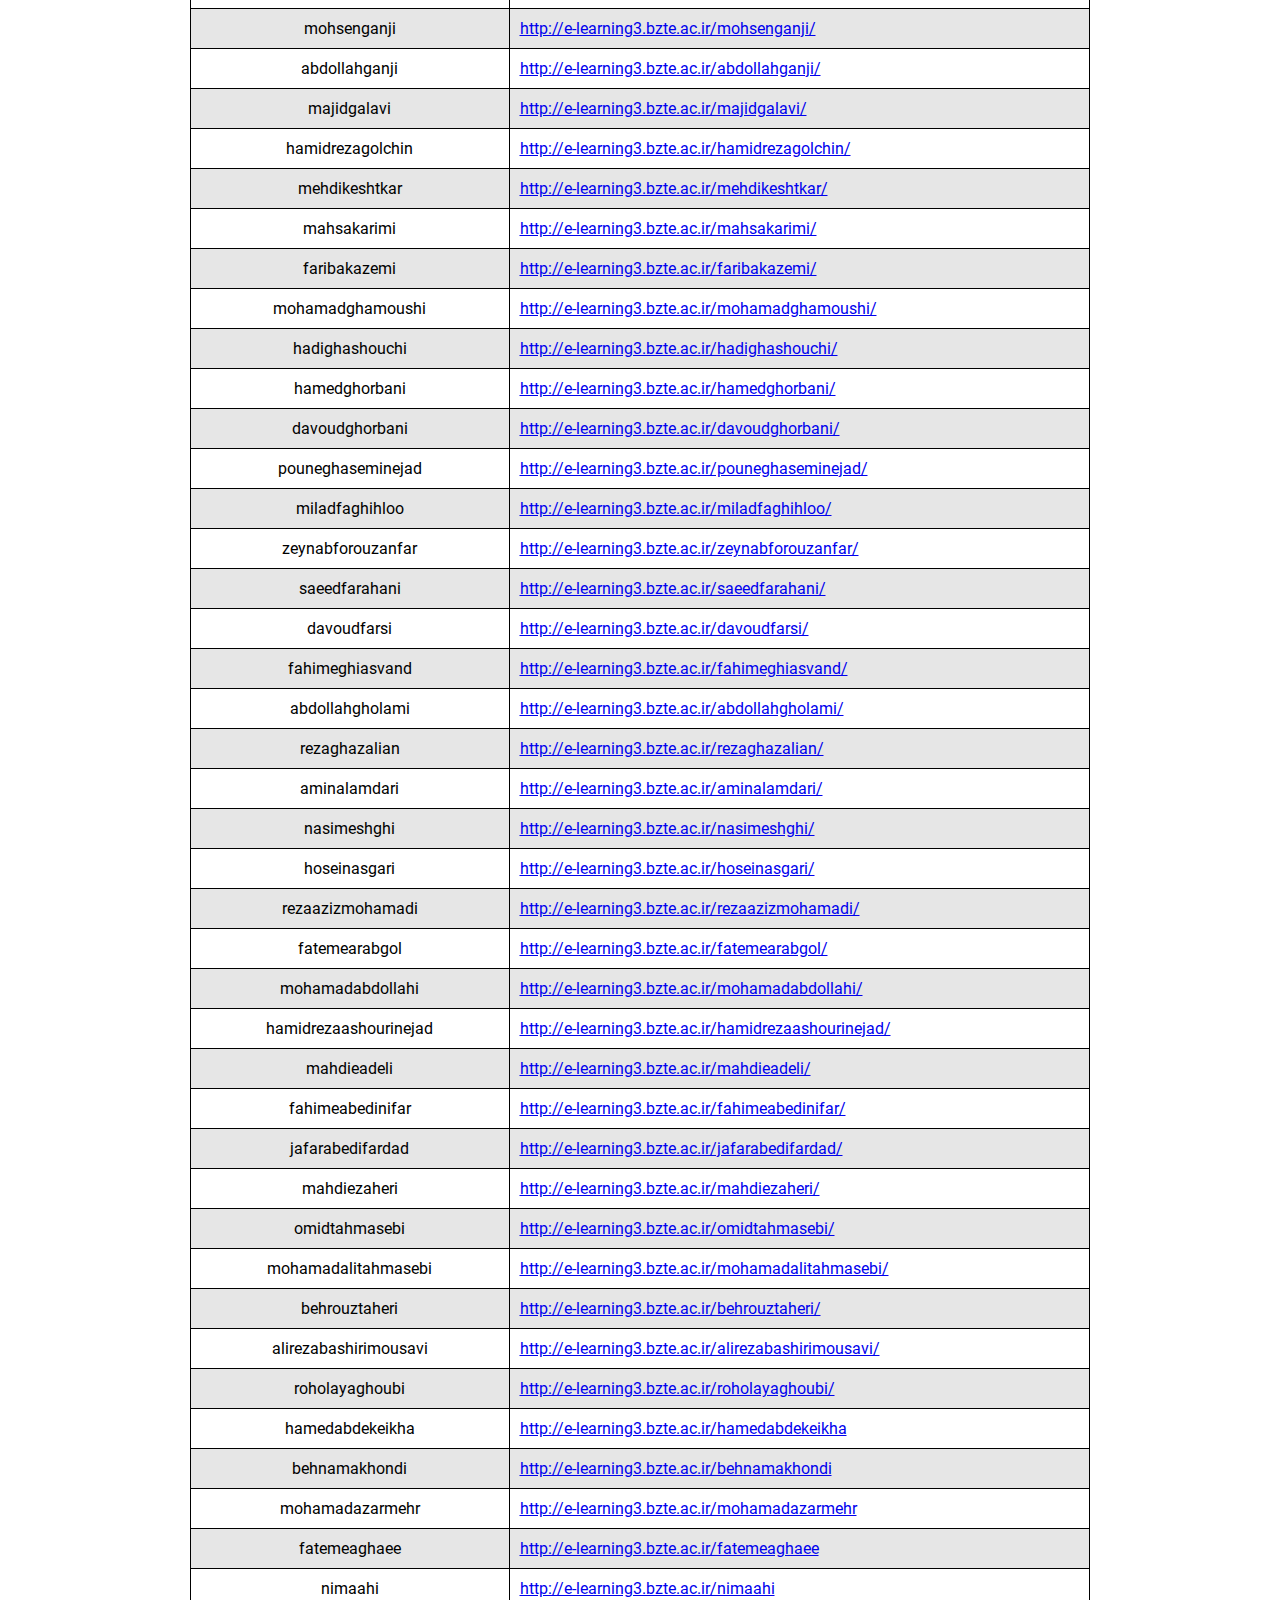
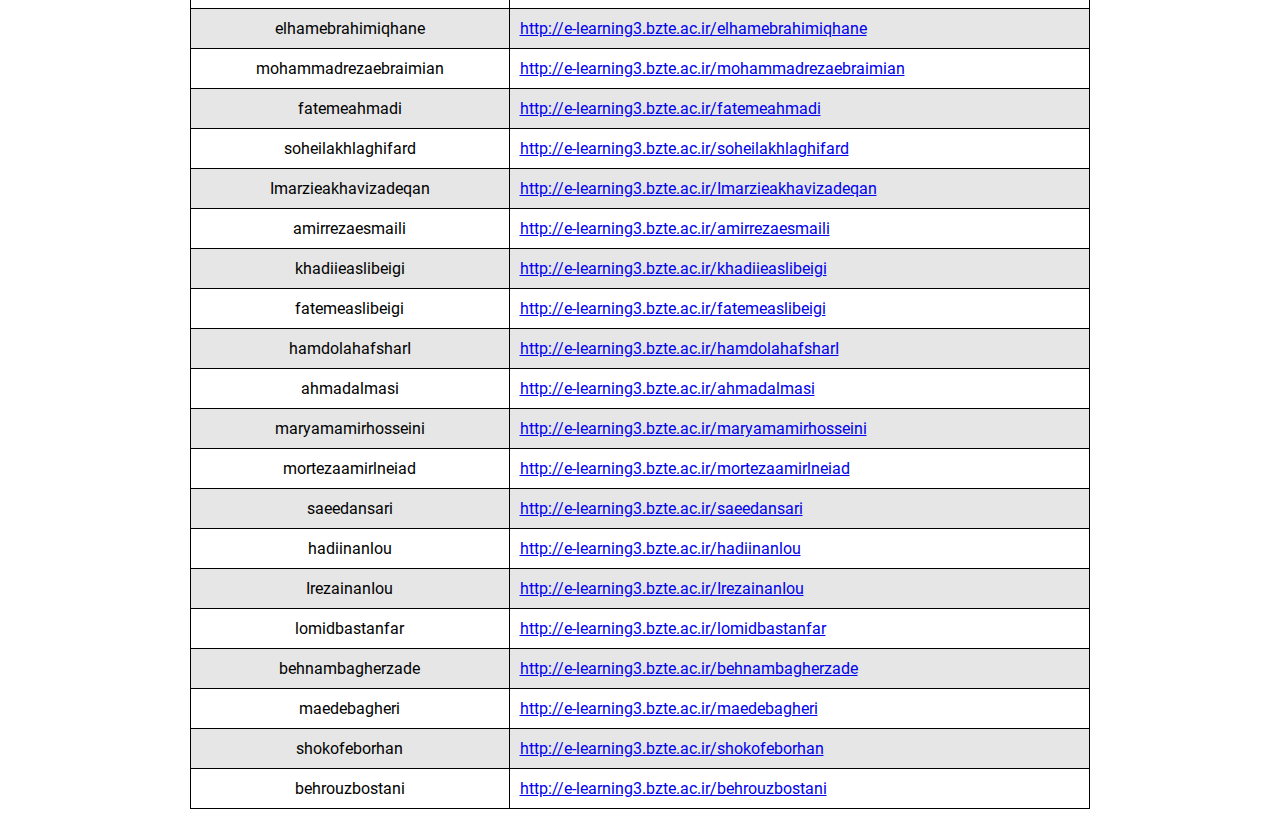
<file: teacher_link.html>
<!DOCTYPE html>
<html lang="en">
<head>
    <meta charset="UTF-8">
    <meta name="viewport" content="width=device-width, initial-scale=1.0">
    <link rel="stylesheet" href="style.css" type="text/css">
    <title>Teachers Link</title>
</head>
<body>
    <table>
        <thead>
            
        <tr>
            <th lang="fa-IR">﻿Name</th>
            <th lang="fa-IR">Link</th>

        </tr>

    
        </thead>
        <tbody>
            
        <tr>
            <td lang="fa-IR">somayebandari</td>
            <td><a href="http://e-learning3.bzte.ac.ir/somayebandari/">http://e-learning3.bzte.ac.ir/somayebandari/</a></td>

        </tr>

    
        <tr>
            <td lang="fa-IR">yasharbanihashem</td>
            <td><a href="http://e-learning3.bzte.ac.ir/yasharbanihashem/">http://e-learning3.bzte.ac.ir/yasharbanihashem/</a></td>

        </tr>

    
        <tr>
            <td lang="fa-IR">raziebahrami</td>
            <td><a href="http://e-learning3.bzte.ac.ir/raziebahrami/">http://e-learning3.bzte.ac.ir/raziebahrami/</a></td>

        </tr>

    
        <tr>
            <td lang="fa-IR">sedigebahrami</td>
            <td><a href="http://e-learning3.bzte.ac.ir/sedigebahrami/">http://e-learning3.bzte.ac.ir/sedigebahrami/</a></td>

        </tr>

    
        <tr>
            <td lang="fa-IR">khadijebahrami</td>
            <td><a href="http://e-learning3.bzte.ac.ir/khadijebahrami/">http://e-learning3.bzte.ac.ir/khadijebahrami/</a></td>

        </tr>

    
        <tr>
            <td lang="fa-IR">faezebehnamifard</td>
            <td><a href="http://e-learning3.bzte.ac.ir/faezebehnamifard/">http://e-learning3.bzte.ac.ir/faezebehnamifard/</a></td>

        </tr>

    
        <tr>
            <td lang="fa-IR">pegahpayedar</td>
            <td><a href="http://e-learning3.bzte.ac.ir/pegahpayedar/">http://e-learning3.bzte.ac.ir/pegahpayedar/</a></td>

        </tr>

    
        <tr>
            <td lang="fa-IR">niloufarparhizkar</td>
            <td><a href="http://e-learning3.bzte.ac.ir/niloufarparhizkar/">http://e-learning3.bzte.ac.ir/niloufarparhizkar/</a></td>

        </tr>

    
        <tr>
            <td lang="fa-IR">fatemeparhizkari</td>
            <td><a href="http://e-learning3.bzte.ac.ir/fatemeparhizkari/">http://e-learning3.bzte.ac.ir/fatemeparhizkari/</a></td>

        </tr>

    
        <tr>
            <td lang="fa-IR">khadijepourkhanali</td>
            <td><a href="http://e-learning3.bzte.ac.ir/khadijepourkhanali/">http://e-learning3.bzte.ac.ir/khadijepourkhanali/</a></td>

        </tr>

    
        <tr>
            <td lang="fa-IR">rezajafariha</td>
            <td><a href="http://e-learning3.bzte.ac.ir/rezajafariha/">http://e-learning3.bzte.ac.ir/rezajafariha/</a></td>

        </tr>

    
        <tr>
            <td lang="fa-IR">ghodsiejanati</td>
            <td><a href="http://e-learning3.bzte.ac.ir/ghodsiejanati/">http://e-learning3.bzte.ac.ir/ghodsiejanati/</a></td>

        </tr>

    
        <tr>
            <td lang="fa-IR">arezoujahanshir</td>
            <td><a href="http://e-learning3.bzte.ac.ir/arezoujahanshir/">http://e-learning3.bzte.ac.ir/arezoujahanshir/</a></td>

        </tr>

    
        <tr>
            <td lang="fa-IR">habibcheraghi</td>
            <td><a href="http://e-learning3.bzte.ac.ir/habibcheraghi/">http://e-learning3.bzte.ac.ir/habibcheraghi/</a></td>

        </tr>

    
        <tr>
            <td lang="fa-IR">noushinhakamipour</td>
            <td><a href="http://e-learning3.bzte.ac.ir/noushinhakamipour/">http://e-learning3.bzte.ac.ir/noushinhakamipour/</a></td>

        </tr>

    
        <tr>
            <td lang="fa-IR">mohamadhajijafari</td>
            <td><a href="http://e-learning3.bzte.ac.ir/mohamadhajijafari/">http://e-learning3.bzte.ac.ir/mohamadhajijafari/</a></td>

        </tr>

    
        <tr>
            <td lang="fa-IR">hoseinhasanrezaiee</td>
            <td><a href="http://e-learning3.bzte.ac.ir/hoseinhasanrezaiee/">http://e-learning3.bzte.ac.ir/hoseinhasanrezaiee/</a></td>

        </tr>

    
        <tr>
            <td lang="fa-IR">zahrahosseinkhani</td>
            <td><a href="http://e-learning3.bzte.ac.ir/zahrahosseinkhani/">http://e-learning3.bzte.ac.ir/zahrahosseinkhani/</a></td>

        </tr>

    
        <tr>
            <td lang="fa-IR">fereshtehosseini</td>
            <td><a href="http://e-learning3.bzte.ac.ir/fereshtehosseini/">http://e-learning3.bzte.ac.ir/fereshtehosseini/</a></td>

        </tr>

    
        <tr>
            <td lang="fa-IR">amirhoseinhoseini</td>
            <td><a href="http://e-learning3.bzte.ac.ir/amirhoseinhoseini/">http://e-learning3.bzte.ac.ir/amirhoseinhoseini/</a></td>

        </tr>

    
        <tr>
            <td lang="fa-IR">maryamhoseinifard</td>
            <td><a href="http://e-learning3.bzte.ac.ir/maryamhoseinifard/">http://e-learning3.bzte.ac.ir/maryamhoseinifard/</a></td>

        </tr>

    
        <tr>
            <td lang="fa-IR">saraheshmatian</td>
            <td><a href="http://e-learning3.bzte.ac.ir/saraheshmatian/">http://e-learning3.bzte.ac.ir/saraheshmatian/</a></td>

        </tr>

    
        <tr>
            <td lang="fa-IR">ensiehaghverdi</td>
            <td><a href="http://e-learning3.bzte.ac.ir/ensiehaghverdi/">http://e-learning3.bzte.ac.ir/ensiehaghverdi/</a></td>

        </tr>

    
        <tr>
            <td lang="fa-IR">farahbodheidari</td>
            <td><a href="http://e-learning3.bzte.ac.ir/farahbodheidari/">http://e-learning3.bzte.ac.ir/farahbodheidari/</a></td>

        </tr>

    
        <tr>
            <td lang="fa-IR">hoseinheidarikohbane</td>
            <td><a href="http://e-learning3.bzte.ac.ir/hoseinheidarikohbane/">http://e-learning3.bzte.ac.ir/hoseinheidarikohbane/</a></td>

        </tr>

    
        <tr>
            <td lang="fa-IR">alikhaledi</td>
            <td><a href="http://e-learning3.bzte.ac.ir/alikhaledi/">http://e-learning3.bzte.ac.ir/alikhaledi/</a></td>

        </tr>

    
        <tr>
            <td lang="fa-IR">marziekhamda</td>
            <td><a href="http://e-learning3.bzte.ac.ir/marziekhamda/">http://e-learning3.bzte.ac.ir/marziekhamda/</a></td>

        </tr>

    
        <tr>
            <td lang="fa-IR">jaberkhanjani</td>
            <td><a href="http://e-learning3.bzte.ac.ir/jaberkhanjani/">http://e-learning3.bzte.ac.ir/jaberkhanjani/</a></td>

        </tr>

    
        <tr>
            <td lang="fa-IR">zahrakhorshidi</td>
            <td><a href="http://e-learning3.bzte.ac.ir/zahrakhorshidi/">http://e-learning3.bzte.ac.ir/zahrakhorshidi/</a></td>

        </tr>

    
        <tr>
            <td lang="fa-IR">rezakhoshbin</td>
            <td><a href="http://e-learning3.bzte.ac.ir/rezakhoshbin/">http://e-learning3.bzte.ac.ir/rezakhoshbin/</a></td>

        </tr>

    
        <tr>
            <td lang="fa-IR">mehdidanesh</td>
            <td><a href="http://e-learning3.bzte.ac.ir/mehdidanesh/">http://e-learning3.bzte.ac.ir/mehdidanesh/</a></td>

        </tr>

    
        <tr>
            <td lang="fa-IR">mehdidavoudi</td>
            <td><a href="http://e-learning3.bzte.ac.ir/mehdidavoudi/">http://e-learning3.bzte.ac.ir/mehdidavoudi/</a></td>

        </tr>

    
        <tr>
            <td lang="fa-IR">elahederakhshan</td>
            <td><a href="http://e-learning3.bzte.ac.ir/elahederakhshan/">http://e-learning3.bzte.ac.ir/elahederakhshan/</a></td>

        </tr>

    
        <tr>
            <td lang="fa-IR">alidarziramandi</td>
            <td><a href="http://e-learning3.bzte.ac.ir/alidarziramandi/">http://e-learning3.bzte.ac.ir/alidarziramandi/</a></td>

        </tr>

    
        <tr>
            <td lang="fa-IR">faezedodange</td>
            <td><a href="http://e-learning3.bzte.ac.ir/faezedodange/">http://e-learning3.bzte.ac.ir/faezedodange/</a></td>

        </tr>

    
        <tr>
            <td lang="fa-IR">setaredodange</td>
            <td><a href="http://e-learning3.bzte.ac.ir/setaredodange/">http://e-learning3.bzte.ac.ir/setaredodange/</a></td>

        </tr>

    
        <tr>
            <td lang="fa-IR">nastarandianatnejad</td>
            <td><a href="http://e-learning3.bzte.ac.ir/nastarandianatnejad/">http://e-learning3.bzte.ac.ir/nastarandianatnejad/</a></td>

        </tr>

    
        <tr>
            <td lang="fa-IR">abdoladinmohamadi</td>
            <td><a href="http://e-learning3.bzte.ac.ir/abdoladinmohamadi/">http://e-learning3.bzte.ac.ir/abdoladinmohamadi/</a></td>

        </tr>

    
        <tr>
            <td lang="fa-IR">fatemerazeghi</td>
            <td><a href="http://e-learning3.bzte.ac.ir/fatemerazeghi/">http://e-learning3.bzte.ac.ir/fatemerazeghi/</a></td>

        </tr>

    
        <tr>
            <td lang="fa-IR">behzadrajabi</td>
            <td><a href="http://e-learning3.bzte.ac.ir/behzadrajabi/">http://e-learning3.bzte.ac.ir/behzadrajabi/</a></td>

        </tr>

    
        <tr>
            <td lang="fa-IR">zahrarajabi</td>
            <td><a href="http://e-learning3.bzte.ac.ir/zahrarajabi/">http://e-learning3.bzte.ac.ir/zahrarajabi/</a></td>

        </tr>

    
        <tr>
            <td lang="fa-IR">meysamrahmani</td>
            <td><a href="http://e-learning3.bzte.ac.ir/meysamrahmani/">http://e-learning3.bzte.ac.ir/meysamrahmani/</a></td>

        </tr>

    
        <tr>
            <td lang="fa-IR">javadrahmannejad</td>
            <td><a href="http://e-learning3.bzte.ac.ir/javadrahmannejad/">http://e-learning3.bzte.ac.ir/javadrahmannejad/</a></td>

        </tr>

    
        <tr>
            <td lang="fa-IR">somayerahimi</td>
            <td><a href="http://e-learning3.bzte.ac.ir/somayerahimi/">http://e-learning3.bzte.ac.ir/somayerahimi/</a></td>

        </tr>

    
        <tr>
            <td lang="fa-IR">masoudrahiminejad</td>
            <td><a href="http://e-learning3.bzte.ac.ir/masoudrahiminejad/">http://e-learning3.bzte.ac.ir/masoudrahiminejad/</a></td>

        </tr>

    
        <tr>
            <td lang="fa-IR">mehdirezaee</td>
            <td><a href="http://e-learning3.bzte.ac.ir/mehdirezaee/">http://e-learning3.bzte.ac.ir/mehdirezaee/</a></td>

        </tr>

    
        <tr>
            <td lang="fa-IR">mohamadrezvani</td>
            <td><a href="http://e-learning3.bzte.ac.ir/mohamadrezvani/">http://e-learning3.bzte.ac.ir/mohamadrezvani/</a></td>

        </tr>

    
        <tr>
            <td lang="fa-IR">elhamrafiepour</td>
            <td><a href="http://e-learning3.bzte.ac.ir/elhamrafiepour/">http://e-learning3.bzte.ac.ir/elhamrafiepour/</a></td>

        </tr>

    
        <tr>
            <td lang="fa-IR">aliroeni</td>
            <td><a href="http://e-learning3.bzte.ac.ir/aliroeni/">http://e-learning3.bzte.ac.ir/aliroeni/</a></td>

        </tr>

    
        <tr>
            <td lang="fa-IR">fatemezarekhoshchehre</td>
            <td><a href="http://e-learning3.bzte.ac.ir/fatemezarekhoshchehre/">http://e-learning3.bzte.ac.ir/fatemezarekhoshchehre/</a></td>

        </tr>

    
        <tr>
            <td lang="fa-IR">hoseinzare</td>
            <td><a href="http://e-learning3.bzte.ac.ir/hoseinzare/">http://e-learning3.bzte.ac.ir/hoseinzare/</a></td>

        </tr>

    
        <tr>
            <td lang="fa-IR">hoseinsasanian</td>
            <td><a href="http://e-learning3.bzte.ac.ir/hoseinsasanian/">http://e-learning3.bzte.ac.ir/hoseinsasanian/</a></td>

        </tr>

    
        <tr>
            <td lang="fa-IR">farshidsalek</td>
            <td><a href="http://e-learning3.bzte.ac.ir/farshidsalek/">http://e-learning3.bzte.ac.ir/farshidsalek/</a></td>

        </tr>

    
        <tr>
            <td lang="fa-IR">abolhasansojodi</td>
            <td><a href="http://e-learning3.bzte.ac.ir/abolhasansojodi/">http://e-learning3.bzte.ac.ir/abolhasansojodi/</a></td>

        </tr>

    
        <tr>
            <td lang="fa-IR">abbassoltani</td>
            <td><a href="http://e-learning3.bzte.ac.ir/abbassoltani/">http://e-learning3.bzte.ac.ir/abbassoltani/</a></td>

        </tr>

    
        <tr>
            <td lang="fa-IR">ahminesodaie</td>
            <td><a href="http://e-learning3.bzte.ac.ir/ahminesodaie/">http://e-learning3.bzte.ac.ir/ahminesodaie/</a></td>

        </tr>

    
        <tr>
            <td lang="fa-IR">mohamadrezashokohi</td>
            <td><a href="http://e-learning3.bzte.ac.ir/mohamadrezashokohi/">http://e-learning3.bzte.ac.ir/mohamadrezashokohi/</a></td>

        </tr>

    
        <tr>
            <td lang="fa-IR">asgharshakeri</td>
            <td><a href="http://e-learning3.bzte.ac.ir/asgharshakeri/">http://e-learning3.bzte.ac.ir/asgharshakeri/</a></td>

        </tr>

    
        <tr>
            <td lang="fa-IR">sajadshafikhani</td>
            <td><a href="http://e-learning3.bzte.ac.ir/sajadshafikhani/">http://e-learning3.bzte.ac.ir/sajadshafikhani/</a></td>

        </tr>

    
        <tr>
            <td lang="fa-IR">rezashahrjerdi</td>
            <td><a href="http://e-learning3.bzte.ac.ir/rezashahrjerdi/">http://e-learning3.bzte.ac.ir/rezashahrjerdi/</a></td>

        </tr>

    
        <tr>
            <td lang="fa-IR">fatemeshahryari</td>
            <td><a href="http://e-learning3.bzte.ac.ir/fatemeshahryari/">http://e-learning3.bzte.ac.ir/fatemeshahryari/</a></td>

        </tr>

    
        <tr>
            <td lang="fa-IR">mohamadhadisheikhansari</td>
            <td><a href="http://e-learning3.bzte.ac.ir/mohamadhadisheikhansari/">http://e-learning3.bzte.ac.ir/mohamadhadisheikhansari/</a></td>

        </tr>

    
        <tr>
            <td lang="fa-IR">samanshishechi</td>
            <td><a href="http://e-learning3.bzte.ac.ir/samanshishechi/">http://e-learning3.bzte.ac.ir/samanshishechi/</a></td>

        </tr>

    
        <tr>
            <td lang="fa-IR">keivansadeghi</td>
            <td><a href="http://e-learning3.bzte.ac.ir/keivansadeghi/">http://e-learning3.bzte.ac.ir/keivansadeghi/</a></td>

        </tr>

    
        <tr>
            <td lang="fa-IR">salamesedaghat</td>
            <td><a href="http://e-learning3.bzte.ac.ir/salamesedaghat/">http://e-learning3.bzte.ac.ir/salamesedaghat/</a></td>

        </tr>

    
        <tr>
            <td lang="fa-IR">soheilasedaghati</td>
            <td><a href="http://e-learning3.bzte.ac.ir/soheilasedaghati/">http://e-learning3.bzte.ac.ir/soheilasedaghati/</a></td>

        </tr>

    
        <tr>
            <td lang="fa-IR">aliasgharsafaie</td>
            <td><a href="http://e-learning3.bzte.ac.ir/aliasgharsafaie/">http://e-learning3.bzte.ac.ir/aliasgharsafaie/</a></td>

        </tr>

    
        <tr>
            <td lang="fa-IR">gholamrezasafie</td>
            <td><a href="http://e-learning3.bzte.ac.ir/gholamrezasafie/">http://e-learning3.bzte.ac.ir/gholamrezasafie/</a></td>

        </tr>

    
        <tr>
            <td lang="fa-IR">jafarsafie</td>
            <td><a href="http://e-learning3.bzte.ac.ir/jafarsafie/">http://e-learning3.bzte.ac.ir/jafarsafie/</a></td>

        </tr>

    
        <tr>
            <td lang="fa-IR">tayebetaherkhani</td>
            <td><a href="http://e-learning3.bzte.ac.ir/tayebetaherkhani/">http://e-learning3.bzte.ac.ir/tayebetaherkhani/</a></td>

        </tr>

    
        <tr>
            <td lang="fa-IR">rezayousefi</td>
            <td><a href="http://e-learning3.bzte.ac.ir/rezayousefi/">http://e-learning3.bzte.ac.ir/rezayousefi/</a></td>

        </tr>

    
        <tr>
            <td lang="fa-IR">zeynabyousefsatar</td>
            <td><a href="http://e-learning3.bzte.ac.ir/zeynabyousefsatar/">http://e-learning3.bzte.ac.ir/zeynabyousefsatar/</a></td>

        </tr>

    
        <tr>
            <td lang="fa-IR">zahrayaghoubi</td>
            <td><a href="http://e-learning3.bzte.ac.ir/zahrayaghoubi/">http://e-learning3.bzte.ac.ir/zahrayaghoubi/</a></td>

        </tr>

    
        <tr>
            <td lang="fa-IR">hamidsalkhori</td>
            <td><a href="http://e-learning3.bzte.ac.ir/hamidsalkhori/">http://e-learning3.bzte.ac.ir/hamidsalkhori/</a></td>

        </tr>

    
        <tr>
            <td lang="fa-IR">fatemehedayat</td>
            <td><a href="http://e-learning3.bzte.ac.ir/fatemehedayat/">http://e-learning3.bzte.ac.ir/fatemehedayat/</a></td>

        </tr>

    
        <tr>
            <td lang="fa-IR">elahehashemi</td>
            <td><a href="http://e-learning3.bzte.ac.ir/elahehashemi/">http://e-learning3.bzte.ac.ir/elahehashemi/</a></td>

        </tr>

    
        <tr>
            <td lang="fa-IR">maryamsereshti</td>
            <td><a href="http://e-learning3.bzte.ac.ir/maryamsereshti/">http://e-learning3.bzte.ac.ir/maryamsereshti/</a></td>

        </tr>

    
        <tr>
            <td lang="fa-IR">mojtabavalibeygi</td>
            <td><a href="http://e-learning3.bzte.ac.ir/mojtabavalibeygi/">http://e-learning3.bzte.ac.ir/mojtabavalibeygi/</a></td>

        </tr>

    
        <tr>
            <td lang="fa-IR">hamedniroumand</td>
            <td><a href="http://e-learning3.bzte.ac.ir/hamedniroumand/">http://e-learning3.bzte.ac.ir/hamedniroumand/</a></td>

        </tr>

    
        <tr>
            <td lang="fa-IR">hasannourinejad</td>
            <td><a href="http://e-learning3.bzte.ac.ir/hasannourinejad/">http://e-learning3.bzte.ac.ir/hasannourinejad/</a></td>

        </tr>

    
        <tr>
            <td lang="fa-IR">elhamnouri</td>
            <td><a href="http://e-learning3.bzte.ac.ir/elhamnouri/">http://e-learning3.bzte.ac.ir/elhamnouri/</a></td>

        </tr>

    
        <tr>
            <td lang="fa-IR">hadinourmohamadi</td>
            <td><a href="http://e-learning3.bzte.ac.ir/hadinourmohamadi/">http://e-learning3.bzte.ac.ir/hadinourmohamadi/</a></td>

        </tr>

    
        <tr>
            <td lang="fa-IR">mortezanazarimonfared</td>
            <td><a href="http://e-learning3.bzte.ac.ir/mortezanazarimonfared/">http://e-learning3.bzte.ac.ir/mortezanazarimonfared/</a></td>

        </tr>

    
        <tr>
            <td lang="fa-IR">baharenasiri</td>
            <td><a href="http://e-learning3.bzte.ac.ir/baharenasiri/">http://e-learning3.bzte.ac.ir/baharenasiri/</a></td>

        </tr>

    
        <tr>
            <td lang="fa-IR">elahenajafi</td>
            <td><a href="http://e-learning3.bzte.ac.ir/elahenajafi/">http://e-learning3.bzte.ac.ir/elahenajafi/</a></td>

        </tr>

    
        <tr>
            <td lang="fa-IR">maryamnamdar</td>
            <td><a href="http://e-learning3.bzte.ac.ir/maryamnamdar/">http://e-learning3.bzte.ac.ir/maryamnamdar/</a></td>

        </tr>

    
        <tr>
            <td lang="fa-IR">alirezanaderi</td>
            <td><a href="http://e-learning3.bzte.ac.ir/alirezanaderi/">http://e-learning3.bzte.ac.ir/alirezanaderi/</a></td>

        </tr>

    
        <tr>
            <td lang="fa-IR">robabemiri</td>
            <td><a href="http://e-learning3.bzte.ac.ir/robabemiri/">http://e-learning3.bzte.ac.ir/robabemiri/</a></td>

        </tr>

    
        <tr>
            <td lang="fa-IR">mohamadmousakhani</td>
            <td><a href="http://e-learning3.bzte.ac.ir/mohamadmousakhani/">http://e-learning3.bzte.ac.ir/mohamadmousakhani/</a></td>

        </tr>

    
        <tr>
            <td lang="fa-IR">elhammousavi</td>
            <td><a href="http://e-learning3.bzte.ac.ir/elhammousavi/">http://e-learning3.bzte.ac.ir/elhammousavi/</a></td>

        </tr>

    
        <tr>
            <td lang="fa-IR">mahlaghamovahed</td>
            <td><a href="http://e-learning3.bzte.ac.ir/mahlaghamovahed/">http://e-learning3.bzte.ac.ir/mahlaghamovahed/</a></td>

        </tr>

    
        <tr>
            <td lang="fa-IR">reyhanemehrabi</td>
            <td><a href="http://e-learning3.bzte.ac.ir/reyhanemehrabi/">http://e-learning3.bzte.ac.ir/reyhanemehrabi/</a></td>

        </tr>

    
        <tr>
            <td lang="fa-IR">ehsanmehdipour</td>
            <td><a href="http://e-learning3.bzte.ac.ir/ehsanmehdipour/">http://e-learning3.bzte.ac.ir/ehsanmehdipour/</a></td>

        </tr>

    
        <tr>
            <td lang="fa-IR">shivamansourzade</td>
            <td><a href="http://e-learning3.bzte.ac.ir/shivamansourzade/">http://e-learning3.bzte.ac.ir/shivamansourzade/</a></td>

        </tr>

    
        <tr>
            <td lang="fa-IR">mehdimontazeripour</td>
            <td><a href="http://e-learning3.bzte.ac.ir/mehdimontazeripour/">http://e-learning3.bzte.ac.ir/mehdimontazeripour/</a></td>

        </tr>

    
        <tr>
            <td lang="fa-IR">niloufarmaleksaeedi</td>
            <td><a href="http://e-learning3.bzte.ac.ir/niloufarmaleksaeedi/">http://e-learning3.bzte.ac.ir/niloufarmaleksaeedi/</a></td>

        </tr>

    
        <tr>
            <td lang="fa-IR">shahabmoghadas</td>
            <td><a href="http://e-learning3.bzte.ac.ir/shahabmoghadas/">http://e-learning3.bzte.ac.ir/shahabmoghadas/</a></td>

        </tr>

    
        <tr>
            <td lang="fa-IR">sakinemaroufi</td>
            <td><a href="http://e-learning3.bzte.ac.ir/sakinemaroufi/">http://e-learning3.bzte.ac.ir/sakinemaroufi/</a></td>

        </tr>

    
        <tr>
            <td lang="fa-IR">mahshidmaroufkhani</td>
            <td><a href="http://e-learning3.bzte.ac.ir/mahshidmaroufkhani/">http://e-learning3.bzte.ac.ir/mahshidmaroufkhani/</a></td>

        </tr>

    
        <tr>
            <td lang="fa-IR">artemismotamedi</td>
            <td><a href="http://e-learning3.bzte.ac.ir/artemismotamedi/">http://e-learning3.bzte.ac.ir/artemismotamedi/</a></td>

        </tr>

    
        <tr>
            <td lang="fa-IR">hadimoshiri</td>
            <td><a href="http://e-learning3.bzte.ac.ir/hadimoshiri/">http://e-learning3.bzte.ac.ir/hadimoshiri/</a></td>

        </tr>

    
        <tr>
            <td lang="fa-IR">zohremesgari</td>
            <td><a href="http://e-learning3.bzte.ac.ir/zohremesgari/">http://e-learning3.bzte.ac.ir/zohremesgari/</a></td>

        </tr>

    
        <tr>
            <td lang="fa-IR">zahramoravej</td>
            <td><a href="http://e-learning3.bzte.ac.ir/zahramoravej/">http://e-learning3.bzte.ac.ir/zahramoravej/</a></td>

        </tr>

    
        <tr>
            <td lang="fa-IR">elhammarandifard</td>
            <td><a href="http://e-learning3.bzte.ac.ir/elhammarandifard/">http://e-learning3.bzte.ac.ir/elhammarandifard/</a></td>

        </tr>

    
        <tr>
            <td lang="fa-IR">zahramoradi</td>
            <td><a href="http://e-learning3.bzte.ac.ir/zahramoradi/">http://e-learning3.bzte.ac.ir/zahramoradi/</a></td>

        </tr>

    
        <tr>
            <td lang="fa-IR">nahidmodaresi</td>
            <td><a href="http://e-learning3.bzte.ac.ir/nahidmodaresi/">http://e-learning3.bzte.ac.ir/nahidmodaresi/</a></td>

        </tr>

    
        <tr>
            <td lang="fa-IR">ebrahimmadadi</td>
            <td><a href="http://e-learning3.bzte.ac.ir/ebrahimmadadi/">http://e-learning3.bzte.ac.ir/ebrahimmadadi/</a></td>

        </tr>

    
        <tr>
            <td lang="fa-IR">saharmohamadi</td>
            <td><a href="http://e-learning3.bzte.ac.ir/saharmohamadi/">http://e-learning3.bzte.ac.ir/saharmohamadi/</a></td>

        </tr>

    
        <tr>
            <td lang="fa-IR">akbarmohamadi</td>
            <td><a href="http://e-learning3.bzte.ac.ir/akbarmohamadi/">http://e-learning3.bzte.ac.ir/akbarmohamadi/</a></td>

        </tr>

    
        <tr>
            <td lang="fa-IR">ahmadmohamadi</td>
            <td><a href="http://e-learning3.bzte.ac.ir/ahmadmohamadi/">http://e-learning3.bzte.ac.ir/ahmadmohamadi/</a></td>

        </tr>

    
        <tr>
            <td lang="fa-IR">shahrzadmohamadzade</td>
            <td><a href="http://e-learning3.bzte.ac.ir/shahrzadmohamadzade/">http://e-learning3.bzte.ac.ir/shahrzadmohamadzade/</a></td>

        </tr>

    
        <tr>
            <td lang="fa-IR">akramohamadzadegan</td>
            <td><a href="http://e-learning3.bzte.ac.ir/akramohamadzadegan/">http://e-learning3.bzte.ac.ir/akramohamadzadegan/</a></td>

        </tr>

    
        <tr>
            <td lang="fa-IR">ahmadmohamadpour</td>
            <td><a href="http://e-learning3.bzte.ac.ir/ahmadmohamadpour/">http://e-learning3.bzte.ac.ir/ahmadmohamadpour/</a></td>

        </tr>

    
        <tr>
            <td lang="fa-IR">heshmatollahmohamadkhanloo</td>
            <td><a href="http://e-learning3.bzte.ac.ir/heshmatollahmohamadkhanloo/">http://e-learning3.bzte.ac.ir/heshmatollahmohamadkhanloo/</a></td>

        </tr>

    
        <tr>
            <td lang="fa-IR">hadimohamadzade</td>
            <td><a href="http://e-learning3.bzte.ac.ir/hadimohamadzade/">http://e-learning3.bzte.ac.ir/hadimohamadzade/</a></td>

        </tr>

    
        <tr>
            <td lang="fa-IR">nargesmohamadbeygian</td>
            <td><a href="http://e-learning3.bzte.ac.ir/nargesmohamadbeygian/">http://e-learning3.bzte.ac.ir/nargesmohamadbeygian/</a></td>

        </tr>

    
        <tr>
            <td lang="fa-IR">fatemelaldolatabad</td>
            <td><a href="http://e-learning3.bzte.ac.ir/fatemelaldolatabad/">http://e-learning3.bzte.ac.ir/fatemelaldolatabad/</a></td>

        </tr>

    
        <tr>
            <td lang="fa-IR">mohamadsaeedgoudarzi</td>
            <td><a href="http://e-learning3.bzte.ac.ir/mohamadsaeedgoudarzi/">http://e-learning3.bzte.ac.ir/mohamadsaeedgoudarzi/</a></td>

        </tr>

    
        <tr>
            <td lang="fa-IR">mohamadmohsengoudarzi</td>
            <td><a href="http://e-learning3.bzte.ac.ir/mohamadmohsengoudarzi/">http://e-learning3.bzte.ac.ir/mohamadmohsengoudarzi/</a></td>

        </tr>

    
        <tr>
            <td lang="fa-IR">mohsenganji</td>
            <td><a href="http://e-learning3.bzte.ac.ir/mohsenganji/">http://e-learning3.bzte.ac.ir/mohsenganji/</a></td>

        </tr>

    
        <tr>
            <td lang="fa-IR">abdollahganji</td>
            <td><a href="http://e-learning3.bzte.ac.ir/abdollahganji/">http://e-learning3.bzte.ac.ir/abdollahganji/</a></td>

        </tr>

    
        <tr>
            <td lang="fa-IR">majidgalavi</td>
            <td><a href="http://e-learning3.bzte.ac.ir/majidgalavi/">http://e-learning3.bzte.ac.ir/majidgalavi/</a></td>

        </tr>

    
        <tr>
            <td lang="fa-IR">hamidrezagolchin</td>
            <td><a href="http://e-learning3.bzte.ac.ir/hamidrezagolchin/">http://e-learning3.bzte.ac.ir/hamidrezagolchin/</a></td>

        </tr>

    
        <tr>
            <td lang="fa-IR">mehdikeshtkar</td>
            <td><a href="http://e-learning3.bzte.ac.ir/mehdikeshtkar/">http://e-learning3.bzte.ac.ir/mehdikeshtkar/</a></td>

        </tr>

    
        <tr>
            <td lang="fa-IR">mahsakarimi</td>
            <td><a href="http://e-learning3.bzte.ac.ir/mahsakarimi/">http://e-learning3.bzte.ac.ir/mahsakarimi/</a></td>

        </tr>

    
        <tr>
            <td lang="fa-IR">faribakazemi</td>
            <td><a href="http://e-learning3.bzte.ac.ir/faribakazemi/">http://e-learning3.bzte.ac.ir/faribakazemi/</a></td>

        </tr>

    
        <tr>
            <td lang="fa-IR">mohamadghamoushi</td>
            <td><a href="http://e-learning3.bzte.ac.ir/mohamadghamoushi/">http://e-learning3.bzte.ac.ir/mohamadghamoushi/</a></td>

        </tr>

    
        <tr>
            <td lang="fa-IR">hadighashouchi</td>
            <td><a href="http://e-learning3.bzte.ac.ir/hadighashouchi/">http://e-learning3.bzte.ac.ir/hadighashouchi/</a></td>

        </tr>

    
        <tr>
            <td lang="fa-IR">hamedghorbani</td>
            <td><a href="http://e-learning3.bzte.ac.ir/hamedghorbani/">http://e-learning3.bzte.ac.ir/hamedghorbani/</a></td>

        </tr>

    
        <tr>
            <td lang="fa-IR">davoudghorbani</td>
            <td><a href="http://e-learning3.bzte.ac.ir/davoudghorbani/">http://e-learning3.bzte.ac.ir/davoudghorbani/</a></td>

        </tr>

    
        <tr>
            <td lang="fa-IR">pouneghaseminejad</td>
            <td><a href="http://e-learning3.bzte.ac.ir/pouneghaseminejad/">http://e-learning3.bzte.ac.ir/pouneghaseminejad/</a></td>

        </tr>

    
        <tr>
            <td lang="fa-IR">miladfaghihloo</td>
            <td><a href="http://e-learning3.bzte.ac.ir/miladfaghihloo/">http://e-learning3.bzte.ac.ir/miladfaghihloo/</a></td>

        </tr>

    
        <tr>
            <td lang="fa-IR">zeynabforouzanfar</td>
            <td><a href="http://e-learning3.bzte.ac.ir/zeynabforouzanfar/">http://e-learning3.bzte.ac.ir/zeynabforouzanfar/</a></td>

        </tr>

    
        <tr>
            <td lang="fa-IR">saeedfarahani</td>
            <td><a href="http://e-learning3.bzte.ac.ir/saeedfarahani/">http://e-learning3.bzte.ac.ir/saeedfarahani/</a></td>

        </tr>

    
        <tr>
            <td lang="fa-IR">davoudfarsi</td>
            <td><a href="http://e-learning3.bzte.ac.ir/davoudfarsi/">http://e-learning3.bzte.ac.ir/davoudfarsi/</a></td>

        </tr>

    
        <tr>
            <td lang="fa-IR">fahimeghiasvand</td>
            <td><a href="http://e-learning3.bzte.ac.ir/fahimeghiasvand/">http://e-learning3.bzte.ac.ir/fahimeghiasvand/</a></td>

        </tr>

    
        <tr>
            <td lang="fa-IR">abdollahgholami</td>
            <td><a href="http://e-learning3.bzte.ac.ir/abdollahgholami/">http://e-learning3.bzte.ac.ir/abdollahgholami/</a></td>

        </tr>

    
        <tr>
            <td lang="fa-IR">rezaghazalian</td>
            <td><a href="http://e-learning3.bzte.ac.ir/rezaghazalian/">http://e-learning3.bzte.ac.ir/rezaghazalian/</a></td>

        </tr>

    
        <tr>
            <td lang="fa-IR">aminalamdari</td>
            <td><a href="http://e-learning3.bzte.ac.ir/aminalamdari/">http://e-learning3.bzte.ac.ir/aminalamdari/</a></td>

        </tr>

    
        <tr>
            <td lang="fa-IR">nasimeshghi</td>
            <td><a href="http://e-learning3.bzte.ac.ir/nasimeshghi/">http://e-learning3.bzte.ac.ir/nasimeshghi/</a></td>

        </tr>

    
        <tr>
            <td lang="fa-IR">hoseinasgari</td>
            <td><a href="http://e-learning3.bzte.ac.ir/hoseinasgari/">http://e-learning3.bzte.ac.ir/hoseinasgari/</a></td>

        </tr>

    
        <tr>
            <td lang="fa-IR">rezaazizmohamadi</td>
            <td><a href="http://e-learning3.bzte.ac.ir/rezaazizmohamadi/">http://e-learning3.bzte.ac.ir/rezaazizmohamadi/</a></td>

        </tr>

    
        <tr>
            <td lang="fa-IR">fatemearabgol</td>
            <td><a href="http://e-learning3.bzte.ac.ir/fatemearabgol/">http://e-learning3.bzte.ac.ir/fatemearabgol/</a></td>

        </tr>

    
        <tr>
            <td lang="fa-IR">mohamadabdollahi</td>
            <td><a href="http://e-learning3.bzte.ac.ir/mohamadabdollahi/">http://e-learning3.bzte.ac.ir/mohamadabdollahi/</a></td>

        </tr>

    
        <tr>
            <td lang="fa-IR">hamidrezaashourinejad</td>
            <td><a href="http://e-learning3.bzte.ac.ir/hamidrezaashourinejad/">http://e-learning3.bzte.ac.ir/hamidrezaashourinejad/</a></td>

        </tr>

    
        <tr>
            <td lang="fa-IR">mahdieadeli</td>
            <td><a href="http://e-learning3.bzte.ac.ir/mahdieadeli/">http://e-learning3.bzte.ac.ir/mahdieadeli/</a></td>

        </tr>

    
        <tr>
            <td lang="fa-IR">fahimeabedinifar</td>
            <td><a href="http://e-learning3.bzte.ac.ir/fahimeabedinifar/">http://e-learning3.bzte.ac.ir/fahimeabedinifar/</a></td>

        </tr>

    
        <tr>
            <td lang="fa-IR">jafarabedifardad</td>
            <td><a href="http://e-learning3.bzte.ac.ir/jafarabedifardad/">http://e-learning3.bzte.ac.ir/jafarabedifardad/</a></td>

        </tr>

    
        <tr>
            <td lang="fa-IR">mahdiezaheri</td>
            <td><a href="http://e-learning3.bzte.ac.ir/mahdiezaheri/">http://e-learning3.bzte.ac.ir/mahdiezaheri/</a></td>

        </tr>

    
        <tr>
            <td lang="fa-IR">omidtahmasebi</td>
            <td><a href="http://e-learning3.bzte.ac.ir/omidtahmasebi/">http://e-learning3.bzte.ac.ir/omidtahmasebi/</a></td>

        </tr>

    
        <tr>
            <td lang="fa-IR">mohamadalitahmasebi</td>
            <td><a href="http://e-learning3.bzte.ac.ir/mohamadalitahmasebi/">http://e-learning3.bzte.ac.ir/mohamadalitahmasebi/</a></td>

        </tr>

    
        <tr>
            <td lang="fa-IR">behrouztaheri</td>
            <td><a href="http://e-learning3.bzte.ac.ir/behrouztaheri/">http://e-learning3.bzte.ac.ir/behrouztaheri/</a></td>

        </tr>

    
        <tr>
            <td lang="fa-IR">alirezabashirimousavi</td>
            <td><a href="http://e-learning3.bzte.ac.ir/alirezabashirimousavi/">http://e-learning3.bzte.ac.ir/alirezabashirimousavi/</a></td>

        </tr>

    
        <tr>
            <td lang="fa-IR">roholayaghoubi</td>
            <td><a href="http://e-learning3.bzte.ac.ir/roholayaghoubi/">http://e-learning3.bzte.ac.ir/roholayaghoubi/</a></td>

        </tr>

    
        <tr>
            <td lang="fa-IR">hamedabdekeikha</td>
            <td><a href="http://e-learning3.bzte.ac.ir/hamedabdekeikha">http://e-learning3.bzte.ac.ir/hamedabdekeikha</a></td>

        </tr>

    
        <tr>
            <td lang="fa-IR">behnamakhondi</td>
            <td><a href="http://e-learning3.bzte.ac.ir/behnamakhondi">http://e-learning3.bzte.ac.ir/behnamakhondi</a></td>

        </tr>

    
        <tr>
            <td lang="fa-IR">mohamadazarmehr</td>
            <td><a href="http://e-learning3.bzte.ac.ir/mohamadazarmehr">http://e-learning3.bzte.ac.ir/mohamadazarmehr</a></td>

        </tr>

    
        <tr>
            <td lang="fa-IR">fatemeaghaee</td>
            <td><a href="http://e-learning3.bzte.ac.ir/fatemeaghaee">http://e-learning3.bzte.ac.ir/fatemeaghaee</a></td>

        </tr>

    
        <tr>
            <td lang="fa-IR">nimaahi</td>
            <td><a href="http://e-learning3.bzte.ac.ir/nimaahi">http://e-learning3.bzte.ac.ir/nimaahi</a></td>

        </tr>

    
        <tr>
            <td lang="fa-IR">elhamebrahimiqhane</td>
            <td><a href="http://e-learning3.bzte.ac.ir/elhamebrahimiqhane">http://e-learning3.bzte.ac.ir/elhamebrahimiqhane</a></td>

        </tr>

    
        <tr>
            <td lang="fa-IR">mohammadrezaebraimian</td>
            <td><a href="http://e-learning3.bzte.ac.ir/mohammadrezaebraimian">http://e-learning3.bzte.ac.ir/mohammadrezaebraimian</a></td>

        </tr>

    
        <tr>
            <td lang="fa-IR">fatemeahmadi</td>
            <td><a href="http://e-learning3.bzte.ac.ir/fatemeahmadi">http://e-learning3.bzte.ac.ir/fatemeahmadi</a></td>

        </tr>

    
        <tr>
            <td lang="fa-IR">soheilakhlaghifard</td>
            <td><a href="http://e-learning3.bzte.ac.ir/soheilakhlaghifard">http://e-learning3.bzte.ac.ir/soheilakhlaghifard</a></td>

        </tr>

    
        <tr>
            <td lang="fa-IR">Imarzieakhavizadeqan</td>
            <td><a href="http://e-learning3.bzte.ac.ir/Imarzieakhavizadeqan">http://e-learning3.bzte.ac.ir/Imarzieakhavizadeqan</a></td>

        </tr>

    
        <tr>
            <td lang="fa-IR">amirrezaesmaili</td>
            <td><a href="http://e-learning3.bzte.ac.ir/amirrezaesmaili">http://e-learning3.bzte.ac.ir/amirrezaesmaili</a></td>

        </tr>

    
        <tr>
            <td lang="fa-IR">khadiieaslibeigi</td>
            <td><a href="http://e-learning3.bzte.ac.ir/khadiieaslibeigi">http://e-learning3.bzte.ac.ir/khadiieaslibeigi</a></td>

        </tr>

    
        <tr>
            <td lang="fa-IR">fatemeaslibeigi</td>
            <td><a href="http://e-learning3.bzte.ac.ir/fatemeaslibeigi">http://e-learning3.bzte.ac.ir/fatemeaslibeigi</a></td>

        </tr>

    
        <tr>
            <td lang="fa-IR">hamdolahafsharI</td>
            <td><a href="http://e-learning3.bzte.ac.ir/hamdolahafsharI">http://e-learning3.bzte.ac.ir/hamdolahafsharI</a></td>

        </tr>

    
        <tr>
            <td lang="fa-IR">ahmadalmasi</td>
            <td><a href="http://e-learning3.bzte.ac.ir/ahmadalmasi">http://e-learning3.bzte.ac.ir/ahmadalmasi</a></td>

        </tr>

    
        <tr>
            <td lang="fa-IR">maryamamirhosseini</td>
            <td><a href="http://e-learning3.bzte.ac.ir/maryamamirhosseini">http://e-learning3.bzte.ac.ir/maryamamirhosseini</a></td>

        </tr>

    
        <tr>
            <td lang="fa-IR">mortezaamirlneiad</td>
            <td><a href="http://e-learning3.bzte.ac.ir/mortezaamirlneiad">http://e-learning3.bzte.ac.ir/mortezaamirlneiad</a></td>

        </tr>

    
        <tr>
            <td lang="fa-IR">saeedansari</td>
            <td><a href="http://e-learning3.bzte.ac.ir/saeedansari">http://e-learning3.bzte.ac.ir/saeedansari</a></td>

        </tr>

    
        <tr>
            <td lang="fa-IR">hadiinanlou</td>
            <td><a href="http://e-learning3.bzte.ac.ir/hadiinanlou">http://e-learning3.bzte.ac.ir/hadiinanlou</a></td>

        </tr>

    
        <tr>
            <td lang="fa-IR">IrezainanIou</td>
            <td><a href="http://e-learning3.bzte.ac.ir/IrezainanIou">http://e-learning3.bzte.ac.ir/IrezainanIou</a></td>

        </tr>

    
        <tr>
            <td lang="fa-IR">lomidbastanfar</td>
            <td><a href="http://e-learning3.bzte.ac.ir/lomidbastanfar">http://e-learning3.bzte.ac.ir/lomidbastanfar</a></td>

        </tr>

    
        <tr>
            <td lang="fa-IR">behnambagherzade</td>
            <td><a href="http://e-learning3.bzte.ac.ir/behnambagherzade">http://e-learning3.bzte.ac.ir/behnambagherzade</a></td>

        </tr>

    
        <tr>
            <td lang="fa-IR">maedebagheri</td>
            <td><a href="http://e-learning3.bzte.ac.ir/maedebagheri">http://e-learning3.bzte.ac.ir/maedebagheri</a></td>

        </tr>

    
        <tr>
            <td lang="fa-IR">shokofeborhan</td>
            <td><a href="http://e-learning3.bzte.ac.ir/shokofeborhan">http://e-learning3.bzte.ac.ir/shokofeborhan</a></td>

        </tr>

    
        <tr>
            <td lang="fa-IR">behrouzbostani</td>
            <td><a href="http://e-learning3.bzte.ac.ir/behrouzbostani">http://e-learning3.bzte.ac.ir/behrouzbostani</a></td>

        </tr>

    
        </tbody>
        <tfoot>
            
        </tfoot>
    </table>
</body>
</html>
</file>
<file: style.css>
@font-face {
    font-family: roboto-regular;
    src : url("font/roboto-regular.ttf")
}

@font-face {
    font-family: vazir;
    src : url("font/vazir.ttf")
}


* {
    font-family: roboto-regular,vazir,sans-serif;
    
}

table * {
	user-select: none;
}


body {
}

hr {
    margin: 20px;
}

table,.tfoot {
    border-collapse: collapse;
    margin: 0 auto;
    max-width: 900px;
    width: 80%;
}

tbody {
}

thead {
    text-align: center;
}

th,td {
    border: 1px solid black;
    padding: 10px;
    
}

td:first-child {
    text-align: center;
}

tr {

}

thead tr {
    color: white;
    background-color: tomato;
}

tr:nth-child(2n) {
    background-color:rgb(230, 230, 230);
}

table > caption {

    font-size: 1.5rem;
    margin: 20px;
}


a:visited {
    color:blue;
}

a:hover {
    color : red;
}

p.link {
    width: 80%;
    margin: 20px auto;
}

.teacher-link {
    text-decoration: none;
    border-bottom: 3px blue solid;
    padding: 1px;
}

.teacher-link:hover {
    border-color: red;
    color : red;
}

.teacher-link:active {
    border-color: red;
    color : red;
}

ul {
    list-style: none;
}

.flex-link-container {
    display: flex;
    flex-direction: row;
    flex-wrap: wrap;
    justify-content: center;
}

.flex-link-item {
    margin: 40px 30px;
    width: 400px;
    height:200px;
    position: relative;
    border-radius: 30px;
    overflow: hidden;
}

.flex-link-item img {
    width: 100%;   
}


.gradiant + img {
    margin: 0;
    position: absolute;
    bottom:0;
}

.gradiant {
    width: 100%;
    height: 100%;
    position: absolute;
    background: linear-gradient(0deg, rgba(0,0,0,1) 0%, rgba(255,255,255,0) 80%);
    background-size: 100% 180%;
    background-position: 0% -0.1%;
    bottom:0;
    z-index: 10;
    transition:background-position 0.5s ease ;
}

.text {
    font-size: 1.5em;
    color: rgb(230, 230, 230,0);
    transition: color 0.5s ease ;
    padding: 30px;
    position: absolute;
    bottom: 0;
    left: 0;
    z-index:11;
    pointer-events:none;
}

.gradiant:hover {
    background-position: 0% 80%;
}

.gradiant:hover ~ .text {
    color: rgb(255, 255, 255,1);
    
}
</file>
